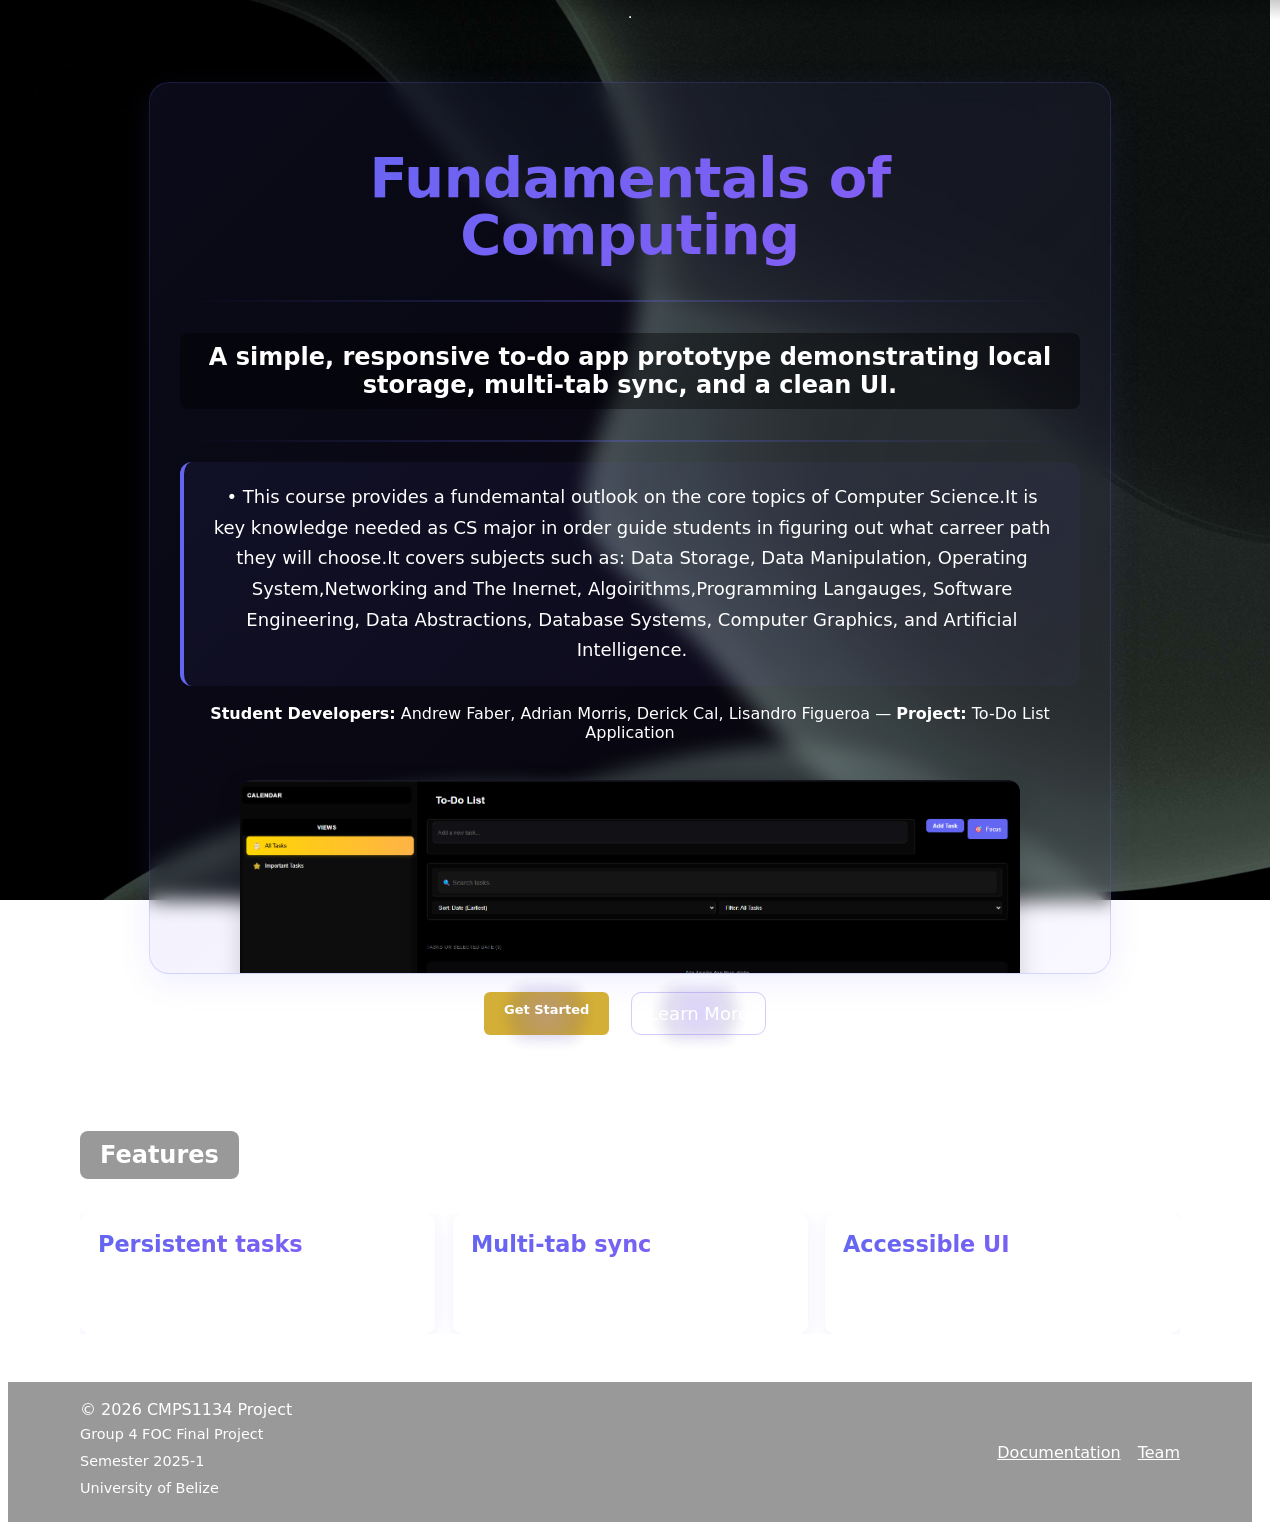
<file: index.html>
<!DOCTYPE html>
<html lang="en">
<head>
  <meta charset="UTF-8">
  <meta name="viewport" content="width=device-width, initial-scale=1.0">
  <title>CMPS1134 Final Project</title>
  <link rel="icon" href="image/download.jpeg" type="image/jpeg">
  <link rel="stylesheet" href="css/style.css">
  <meta name="description" content="To-Do List application project — clean, responsive site layout">
</head>
<body class="page-with-footer">
  <div class="nav-trigger"></div>
  <nav>
    <a href="index.html">Home</a>
    <a href="html/team.html">Team</a>
    <a href="html/videos.html">Videos</a>
    <a href="html/docs.html">Documentation</a>
    <a href="html/todo.html">Todo List</a>
  </nav>
  <hr>

  <main>
    <section class="hero section-fade-in">
      <div class="hero-inner">
        <h1 class="hero-title">Fundamentals of Computing</h1><hr>
        <h2>A simple, responsive to-do app prototype demonstrating local storage, multi-tab sync, and a clean UI.</h2><hr>
        <p class="lead">
• This course provides a fundemantal outlook on the core topics of Computer Science.It is key knowledge needed as CS major in order guide students in figuring out what carreer path they will choose.It covers subjects such as: Data Storage, Data Manipulation, Operating System,Networking and The Inernet, Algoirithms,Programming Langauges, Software Engineering, Data Abstractions, Database Systems, Computer Graphics, and Artificial Intelligence.
</p>
      
        <p style="margin-top:18px;"><strong>Student Developers:</strong> Andrew Faber, Adrian Morris, Derick Cal, Lisandro
Figueroa  — <strong>Project:</strong> To-Do List Application</p>
        <img src="image/todolist.png" alt="App screenshot" class="rounded-xl drop-shadow-md section-slide-up" style="max-width:780px; width:90%; margin-top:22px;"/>
      </div>

      <div class="hero-ctas section-slide-up-delayed">
          <a href="html/todo.html" class="btn btn-primary btn-lg">Get Started</a>
          <a href="html/docs.html" class="btn btn-ghost btn-lg">Learn More</a>
        </div>
    </section>

    <section class="features section-fade-in-delayed">
      <div class="container-wide">
        <h2>Features</h2>
        <div class="feature-grid">
          <div class="feature feature-scale-in">
            <h3>Persistent tasks</h3>
            <p>Tasks save locally so they stay after refresh.</p>
          </div>
          <div class="feature feature-scale-in-delayed">
            <h3>Multi-tab sync</h3>
            <p>Changes propagate across open tabs instantly.</p>
          </div>
          <div class="feature feature-scale-in-delayed-2">
            <h3>Accessible UI</h3>
            <p>Keyboard-friendly controls and clear contrast.</p>
          </div>
        </div>
      </div>
    </section>
  </main>

  <footer class="site-footer">
    <div class="container-wide footer-inner">
      <div>
        <div>© <span id="year"></span> CMPS1134 Project</div>
        <div class="footer-info">
          <p>Group 4 FOC Final Project</p>
          <p>Semester 2025-1</p>
          <p>University of Belize</p>
        </div>
      </div>
      <div class="footer-links">
        <a href="html/docs.html">Documentation</a>
        <a href="html/team.html">Team</a>
      </div>
    </div>
  </footer>

  <script src="js/script.js"></script>
</body>
</html>
</file>
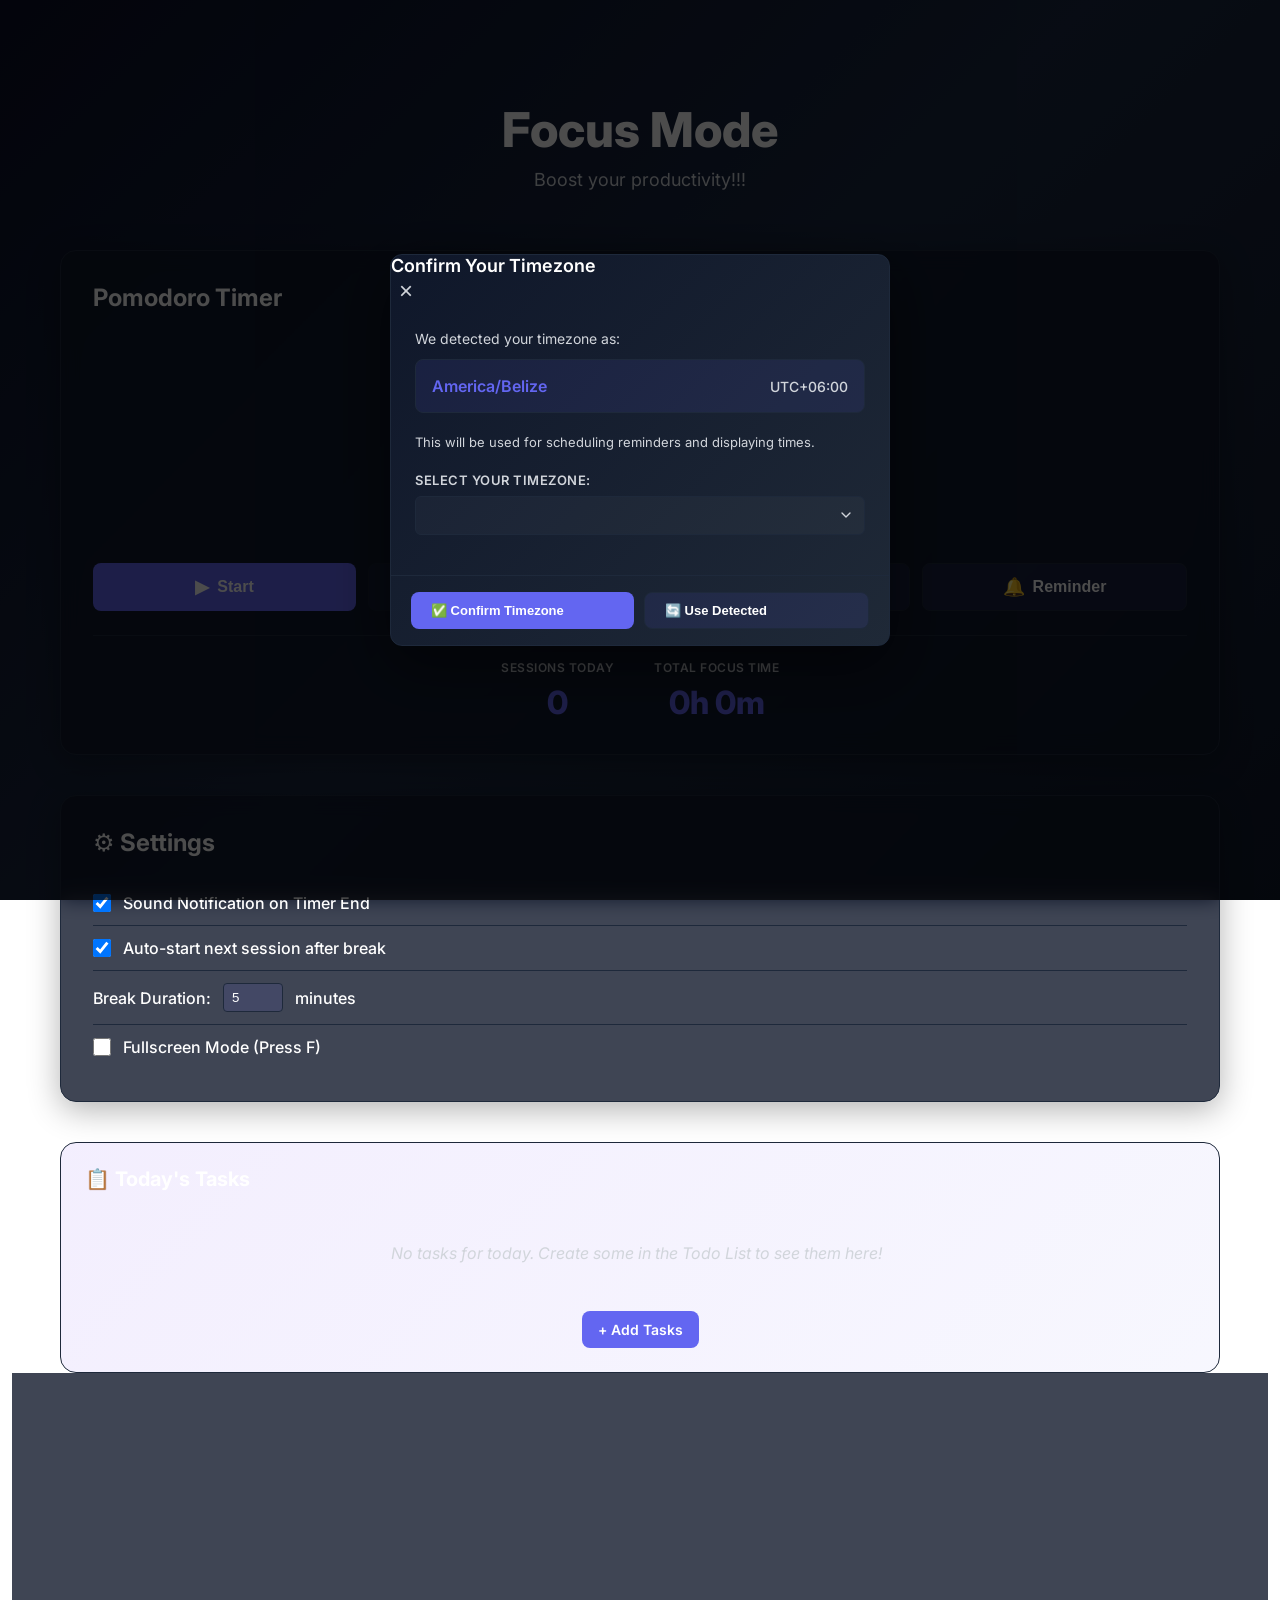
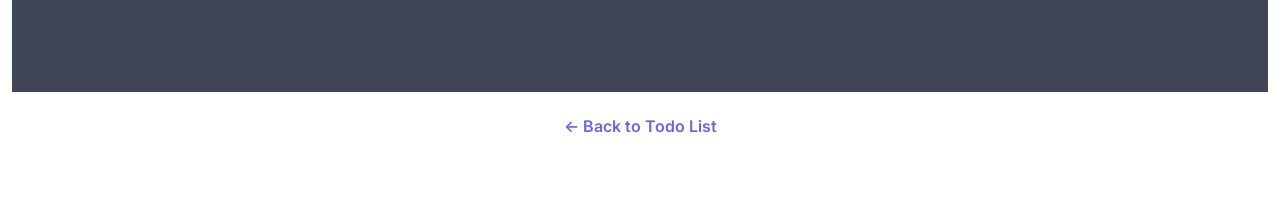
<file: html/focus.html>
<!DOCTYPE html>
<html lang="en">
<head>
    <meta charset="UTF-8">
    <meta name="viewport" content="width=device-width, initial-scale=1.0">
    <title>Focus - Todo App</title>
    <link rel="icon" href="../image/download.jpeg" type="image/jpeg">
    <link rel="stylesheet" href="../css/focus.css">
</head>
<body class="focus-app">
    <div class="nav-trigger"></div>
    <nav>
        <a href="../index.html">Home</a>
        <a href="team.html">Team</a>
        <a href="videos.html">Videos</a>
        <a href="docs.html">Documentation</a>
        <a href="todo.html">Todo List</a>
        <a href="focus.html" class="active">Focus</a>
    </nav>

    <div class="focus-container">
        <!-- Header -->
        <header class="focus-header">
            <h1>Focus Mode</h1>
            <p class="subtitle">Boost your productivity!!!</p>
        </header>

        <!-- Timer Section -->
        <section class="timer-section">
            <div class="timer-card">
                <h2>Pomodoro Timer</h2>
                <div class="timer-display">
                    <span id="timer-minutes">25</span>
                    <span class="timer-separator">:</span>
                    <span id="timer-seconds">00</span>
                </div>
                
                <!-- Timer Presets -->
                <div class="timer-presets">
                    <button class="preset-btn" data-minutes="5">5 min</button>
                    <button class="preset-btn" data-minutes="15">15 min</button>
                    <button class="preset-btn active" data-minutes="25">25 min</button>
                    <button class="preset-btn" data-minutes="45">45 min</button>
                </div>

                <!-- Timer Controls -->
                <div class="timer-controls">
                    <button id="start-timer" class="btn btn-primary">
                        <span class="btn-icon">▶</span> Start
                    </button>
                    <button id="pause-timer" class="btn btn-secondary" disabled>
                        <span class="btn-icon">⏸</span> Pause
                    </button>
                    <button id="reset-timer" class="btn btn-secondary">
                        <span class="btn-icon">↻</span> Reset
                    </button>
                    <button id="set-reminder-btn" class="btn btn-secondary" title="Set a reminder for this session">
                        <span class="btn-icon">🔔</span> Reminder
                    </button>
                </div>

                <!-- Session Progress -->
                <div class="session-info">
                    <div class="session-stat">
                        <span class="stat-label">Sessions Today</span>
                        <span class="stat-value" id="sessions-count">0</span>
                    </div>
                    <div class="session-stat">
                        <span class="stat-label">Total Focus Time</span>
                        <span class="stat-value" id="total-time">0h 0m</span>
                    </div>
                </div>
            </div>
        </section>

        <!-- Settings Section -->
        <section class="settings-section">
            <div class="settings-card">
                <h2>⚙️ Settings</h2>
                
                <div class="setting-item">
                    <label class="setting-label">
                        <input type="checkbox" id="sound-notification" checked>
                        <span>Sound Notification on Timer End</span>
                    </label>
                </div>

                <div class="setting-item">
                    <label class="setting-label">
                        <input type="checkbox" id="auto-next-session" checked>
                        <span>Auto-start next session after break</span>
                    </label>
                </div>

                <div class="setting-item">
                    <label class="setting-label">
                        Break Duration:
                        <input type="number" id="break-duration" min="1" max="30" value="5"> minutes
                    </label>
                </div>

                <div class="setting-item">
                    <label class="setting-label">
                        <input type="checkbox" id="fullscreen-mode">
                        <span>Fullscreen Mode (Press F)</span>
                    </label>
                </div>
            </div>
        </section>

        <!-- Tasks Section -->
        <section class="tasks-section">
            <div class="tasks-card">
                <h2>📋 Today's Tasks</h2>
                <div id="focus-tasks-list" class="focus-tasks-list">
                    <p class="no-tasks-message">No tasks for today. Create some in the Todo List to see them here!</p>
                </div>
                <div class="tasks-action-footer">
                    <a href="todo.html" class="btn btn-primary">+ Add Tasks</a>
                </div>
            </div>
        </section>

        <!-- Statistics -->
        <section class="stats-section">
            <div class="stats-card">
                <h2>📊 Your Stats</h2>
                <div class="stats-grid">
                    <div class="stat-box">
                        <div class="stat-number" id="total-sessions">0</div>
                        <div class="stat-text">Total Sessions</div>
                    </div>
                    <div class="stat-box">
                        <div class="stat-number" id="this-week">0</div>
                        <div class="stat-text">This Week</div>
                    </div>
                    <div class="stat-box">
                        <div class="stat-number" id="longest-streak">0</div>
                        <div class="stat-text">Longest Streak</div>
                    </div>
                    <div class="stat-box">
                        <div class="stat-number" id="avg-focus">0</div>
                        <div class="stat-text">Avg Focus (min)</div>
                    </div>
                </div>
            </div>
        </section>

        <!-- Back to Todo Button -->
        <footer class="focus-footer">
            <a href="todo.html" class="back-link">← Back to Todo List</a>
        </footer>
    </div>

    <!-- Timezone Modal -->
    <div id="timezone-modal" class="timezone-modal">
        <div class="timezone-modal-content">
            <div class="timezone-modal-header">
                <h2>Confirm Your Timezone</h2>
                <button class="timezone-modal-close" id="close-timezone-modal">&times;</button>
            </div>
            <div class="timezone-modal-body">
                <p class="timezone-info">We detected your timezone as:</p>
                <div class="timezone-display">
                    <span id="detected-timezone" class="timezone-name"></span>
                    <span id="detected-utc-offset" class="timezone-offset"></span>
                </div>
                <p class="timezone-description">This will be used for scheduling reminders and displaying times.</p>
                <div class="timezone-options">
                    <div class="timezone-form-group">
                        <label for="timezone-select">Select your timezone:</label>
                        <select id="timezone-select" class="timezone-input">
                            <!-- Options will be populated by JavaScript -->
                        </select>
                    </div>
                </div>
            </div>
            <div class="timezone-modal-footer">
                <button id="confirm-timezone-btn" class="btn btn-primary">✅ Confirm Timezone</button>
                <button id="use-detected-timezone-btn" class="btn btn-secondary">🔄 Use Detected</button>
            </div>
        </div>
    </div>

    <!-- Reminder Modal -->
    <div id="reminder-modal" class="reminder-modal">
        <div class="reminder-modal-content">
            <div class="reminder-modal-header">
                <h2>⏰ Set Session Reminder</h2>
                <button class="reminder-modal-close" id="close-reminder-modal">&times;</button>
            </div>
            <div class="reminder-modal-body">
                <form id="reminder-form">
                    <div class="reminder-form-group">
                        <label for="reminder-date">📅 Date:</label>
                        <input type="date" id="reminder-date" class="reminder-input" required>
                    </div>
                    <div class="reminder-form-group">
                        <label for="reminder-time">🕒 Time:</label>
                        <input type="time" id="reminder-time" class="reminder-input" required>
                    </div>
                    <div class="reminder-form-group">
                        <label for="reminder-notification">🔔 Notification Type:</label>
                        <select id="reminder-notification" class="reminder-input" required>
                            <option value="browser">Browser Notification</option>
                            <option value="sound">Sound Alert</option>
                            <option value="both">Both</option>
                        </select>
                    </div>
                    <div class="reminder-form-group">
                        <label for="reminder-message">💬 Message (Optional):</label>
                        <textarea id="reminder-message" class="reminder-input reminder-textarea" placeholder="e.g., Time to focus on your work!"></textarea>
                    </div>
                </form>
            </div>
            <div class="reminder-modal-footer">
                <button id="save-reminder-btn" class="btn btn-primary">✅ Set Reminder</button>
                <button id="cancel-reminder-btn" class="btn btn-secondary">❌ Cancel</button>
            </div>
        </div>
    </div>

    <script src="../js/focus.js"></script>
</body>
</html>
</file>
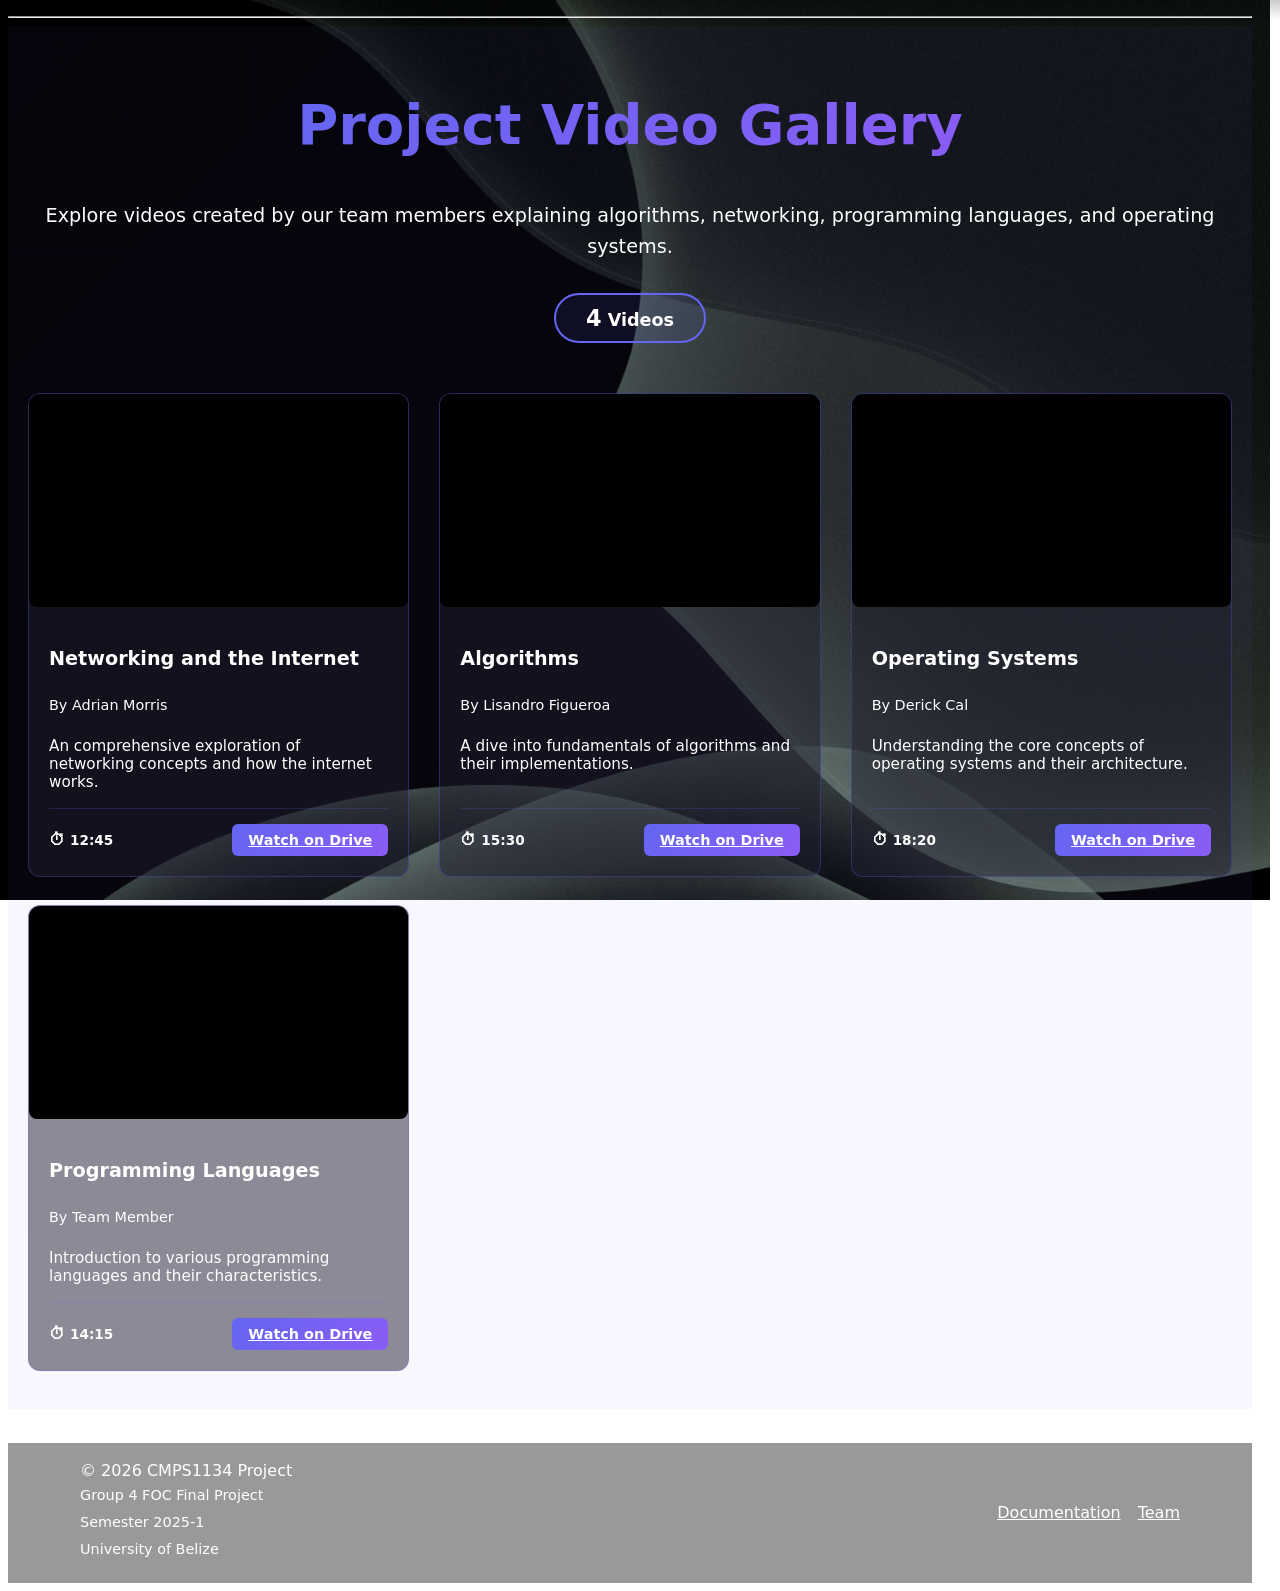
<file: html/videos.html>
﻿<!DOCTYPE html>
<html lang="en">
<head>
  <meta charset="UTF-8">
  <meta name="viewport" content="width=device-width, initial-scale=1.0">
  <title>Video Gallery - CMPS1134</title>
  <link rel="icon" href="../image/download.jpeg" type="image/jpeg">
  <link rel="stylesheet" href="../css/style.css">
  <link rel="stylesheet" href="../css/videos.css">
</head>
<body>
  <div class="nav-trigger"></div>
  <nav>
    <a href="../index.html">Home</a>
    <a href="team.html">Team</a>
    <a href="videos.html">Videos</a>
    <a href="docs.html">Documentation</a>
    <a href="todo.html">Todo List</a>
  </nav>
  <hr>

  <div class="videos-page-container">
    <section class="videos-header">
      <h1>Project Video Gallery</h1>
      <p>Explore videos created by our team members explaining algorithms, networking, programming languages, and operating systems.</p>
      <div class="video-count">
        <span id="video-count">0</span> Videos
      </div>
    </section>

    <div id="video-container" class="video-gallery">
      <!-- Videos will be dynamically loaded here -->
      <div class="loading-spinner">
        <div class="spinner"></div>
        <p>Loading videos...</p>
      </div>
    </div>
  </div>

  <footer class="site-footer">
    <div class="container-wide footer-inner">
      <div>
        <div>© <span id="year"></span> CMPS1134 Project</div>
        <div class="footer-info">
          <p>Group 4 FOC Final Project</p>
          <p>Semester 2025-1</p>
          <p>University of Belize</p>
        </div>
      </div>
      <div class="footer-links">
        <a href="docs.html">Documentation</a>
        <a href="team.html">Team</a>
      </div>
    </div>
  </footer>

  <script src="../js/videos.js"></script>
  <script src="../js/script.js"></script>
</body>
</html>
</file>
<file: css/style.css>
/* Completely hide Flatpickr month dropdown for calendar header */
.flatpickr-current-month .flatpickr-monthDropdown-months {
  display: none !important;
}
/* Hide Flatpickr month/year dropdown arrow for cleaner calendar header */
.flatpickr-current-month .flatpickr-monthDropdown-months:after,
.flatpickr-current-month .flatpickr-monthDropdown-months:before,
.flatpickr-current-month .flatpickr-monthDropdown-months svg,
.flatpickr-current-month .flatpickr-monthDropdown-months .arrowUp,
.flatpickr-current-month .flatpickr-monthDropdown-months .arrowDown {
  display: none !important;
}
@import url('https://fonts.googleapis.com/css2?family=Inter:wght@400;500;600&display=swap');

:root {
  --bg-dark: rgba(0,0,0,0.78);
  --bg-darker: rgba(10,10,10,0.62);
  --text-primary: #ffffff;
  --text-secondary: #666666;
  --accent-blue: #0037ff;
  --border-color: #222222;
  --hover-bg: rgba(255, 255, 255, 0.05);
  --accent-gold: linear-gradient(90deg, #ffd700, #ffb347);
}

/* Page background: use the project image if present. Relative path adjusted for CSS folder location */
body {
  background-image: url('../image/websitebg.jpg');
  background-size: cover;
  background-position: center center;
  background-repeat: no-repeat;
  background-attachment: fixed;
}

/* Utility: pages that include a footer should stretch so the footer sits at the bottom */
.page-with-footer {
  display: flex;
  flex-direction: column;
  min-height: 100vh;
}
.page-with-footer main {
  flex: 1 0 auto;
}
.page-with-footer .site-footer {
  margin-top: auto;
}

body {
    font-family: 'Inter', system-ui, -apple-system, BlinkMacSystemFont, 'Segoe UI', Roboto, sans-serif;
}

/* Scoped Flatpickr day rules (moved out of nested body block) */
.todo-app-scope .flatpickr-day {
  box-sizing: border-box !important;
  width: 100% !important;
  min-height: 44px !important;
  padding: 0 !important;
  font-size: 14px !important;
  color: #fff !important;
  background: transparent !important;
  border: none !important;
  border-radius: 8px !important;
  display: inline-flex !important;
  align-items: center !important;
  justify-content: center !important;
  transition: transform 0.12s ease, background-color 0.12s ease, box-shadow 0.12s ease;
}

.todo-app-scope .flatpickr-day:hover:not(.selected):not(.disabled) {
  background: rgba(255,255,255,0.02) !important;
  transform: translateY(-2px) !important;
}

.todo-app-scope .flatpickr-day.selected {
  background: linear-gradient(90deg,#4F46E5,#6366F1) !important;
  color: #fff !important;
  font-weight: 700 !important;
  box-shadow: 0 8px 24px rgba(79,70,229,0.18) !important;
}

/* Small mobile-friendly reset + wrapper for todo page */
/* Keeps todo-specific layout consistent on narrow screens */
.todo-app-scope .todo-container,
.todo-container {
  max-width: 920px;
  margin: 0 auto;
  padding: 18px;
}

/* lightweight reset for common elements inside todo scope */
.todo-app-scope body, .todo-app-scope h1, .todo-app-scope h2, .todo-app-scope h3, .todo-app-scope p, .todo-app-scope ul, .todo-app-scope li {
  margin: 0;
  padding: 0;
}

@media (max-width: 600px) {
  .todo-app-scope .todo-container {
    padding: 10px;
  }

  .todo-app-scope .task-header h1 {
    font-size: 20px;
  }

  .todo-app-scope .task-controls {
    gap: 8px;
    flex-direction: column;
  }

  .todo-app-scope .add-task-btn,
  .todo-app-scope .focus-link-btn {
    width: 100%;
    padding: 10px 14px;
    height: 40px;
    font-size: 14px;
  }

  .todo-app-scope .task-list {
    max-height: none;
    gap: 10px;
  }
}

.todo-app-scope .flatpickr-day.today {
  border: 1px solid rgba(255,190,60,0.16) !important;
  background: rgba(255,183,25,0.03) !important;
}

.todo-app-scope .flatpickr-day.today:hover {
  background: rgba(255,183,25,0.06) !important;
}

.todo-app-scope .flatpickr-day.prevMonthDay,
.todo-app-scope .flatpickr-day.nextMonthDay {
  color: #7a7a7a !important;
  opacity: 0.55 !important;
}

.todo-app-scope .flatpickr-day.disabled {
  color: var(--text-secondary) !important;
  opacity: 0.32 !important;
  cursor: not-allowed !important;
}

nav a {
  color: white;
  text-decoration: none;
  font-weight: 600;
  padding: 10px 20px;
  position: relative;
  transition: all 0.3s ease;
  border-radius: 8px;
  background: rgba(255, 255, 255, 0.05);
}

nav a:hover {
  background: rgba(255, 255, 255, 0.1);
  transform: translateY(-2px);
}

nav a.active {
  background: linear-gradient(45deg, #ffd700, #ffb347);
  color: #000;
}

/* Adjust main content to account for fixed nav */
.todo-app-scope .app {
  margin-top: 70px;
}

nav a:hover {
  transform: translateY(-2px);
}

h1, h2 {
  margin: 16px 0;
  color: white;
  padding: 10px 20px;
  background: rgba(0, 0, 0, 0.4);
  border-radius: 8px;
  display: inline-block;
}

.container {
    background-color: rgba(13, 13, 17, 0.95);
    padding: 24px 28px;
    border-radius: 12px;
    border: 1px solid rgba(255, 255, 255, 0.1);
    backdrop-filter: blur(10px);
    width: 90%;
    max-width: 800px;
    margin: 28px auto;
    text-align: center;
    box-shadow: 0 8px 32px rgba(0, 0, 0, 0.3);
}

.hero-inner {
  background: linear-gradient(135deg, rgba(99, 102, 241, 0.1) 0%, rgba(139, 92, 246, 0.05) 100%);
  padding: 40px 30px;
  border-radius: 20px;
  margin: 20px auto;
  max-width: 900px;
  border: 1px solid rgba(99, 102, 241, 0.2);
  backdrop-filter: blur(10px);
  box-shadow: 0 8px 32px rgba(99, 102, 241, 0.1);
}

.hero-title {
  font-size: 3rem;
  font-weight: 800;
  background: linear-gradient(135deg, #6366f1 0%, #8b5cf6 100%);
  -webkit-background-clip: text;
  -webkit-text-fill-color: transparent;
  background-clip: text;
  margin-bottom: 15px;
  letter-spacing: -0.5px;
}

.hero hr {
  border: none;
  height: 2px;
  background: linear-gradient(90deg, transparent, rgba(99, 102, 241, 0.3), transparent);
  margin: 15px 0;
}

.lead {
  background: linear-gradient(135deg, rgba(99, 102, 241, 0.08) 0%, rgba(139, 92, 246, 0.04) 100%);
  padding: 20px 25px;
  border-radius: 12px;
  margin: 20px auto;
  display: block;
  border-left: 4px solid #6366f1;
  line-height: 1.7;
  color: rgba(255, 255, 255, 0.9);
  font-size: 1.05rem;
  max-width: 850px;
  transition: all 0.3s ease;
}

.lead:hover {
  border-left-color: #8b5cf6;
  background: linear-gradient(135deg, rgba(99, 102, 241, 0.12) 0%, rgba(139, 92, 246, 0.06) 100%);
}

.feature {
  background: linear-gradient(135deg, rgba(99, 102, 241, 0.08) 0%, rgba(139, 92, 246, 0.04) 100%);
  padding: 28px;
  border-radius: 16px;
  border: 1px solid rgba(99, 102, 241, 0.2);
  backdrop-filter: blur(10px);
  transition: all 0.3s cubic-bezier(0.4, 0, 0.2, 1);
  box-shadow: 0 4px 15px rgba(99, 102, 241, 0.1);
  position: relative;
  overflow: hidden;
}

.feature::before {
  content: '';
  position: absolute;
  top: 0;
  left: -100%;
  width: 100%;
  height: 100%;
  background: linear-gradient(90deg, transparent, rgba(255, 255, 255, 0.1), transparent);
  transition: left 0.5s ease;
}

.feature:hover {
  transform: translateY(-8px);
  border-color: rgba(99, 102, 241, 0.4);
  box-shadow: 0 12px 30px rgba(99, 102, 241, 0.2);
  background: linear-gradient(135deg, rgba(99, 102, 241, 0.15) 0%, rgba(139, 92, 246, 0.1) 100%);
}

.feature:hover::before {
  left: 100%;
}

.feature h3 {
  font-size: 1.4rem;
  font-weight: 700;
  color: #fff;
  margin-bottom: 12px;
  background: linear-gradient(135deg, #6366f1 0%, #8b5cf6 100%);
  -webkit-background-clip: text;
  -webkit-text-fill-color: transparent;
  background-clip: text;
}

.feature p {
  font-size: 1rem;
  color: rgba(255, 255, 255, 0.85);
  line-height: 1.6;
  margin: 0;
}

footer {
  background-color: rgba(0, 0, 0, 0.4);
  padding: 15px 0;
  margin-top: 30px;
}

/* Documentation Page Container */
.docs-page-container {
  max-width: 1200px;
  margin: 0 auto;
  padding: 40px 20px 60px 20px;
  flex: 1;
}

/* Documentation Header Section */
.docs-header-section {
  text-align: center;
  margin-bottom: 50px;
  animation: fadeInDown 0.8s ease-out;
}

.docs-title {
  font-size: 3.5rem;
  font-weight: 800;
  background: linear-gradient(135deg, #6366f1 0%, #8b5cf6 100%);
  -webkit-background-clip: text;
  -webkit-text-fill-color: transparent;
  background-clip: text;
  margin: 0 0 15px 0;
  padding: 0;
  letter-spacing: -0.5px;
  display: inline-block;
  box-shadow: none;
  background-color: transparent;
  border-radius: 0;
  line-height: 1.1;
}

.docs-subtitle {
  font-size: 1.3rem;
  color: rgba(255, 255, 255, 0.8);
  margin: 0;
  padding: 0;
  line-height: 1.6;
  max-width: 600px;
  margin: 15px auto 0;
  background: none;
  border-radius: 0;
}

/* Documentation Page Button Styles */
.docs-links {
  display: flex;
  flex-direction: column;
  gap: 12px;
  max-width: 500px;
  margin: 40px auto;
  animation: slideUp 0.8s ease-out 0.2s both;
}

.coming-soon-button {
  background: linear-gradient(135deg, #6366f1 0%, #8b5cf6 100%);
  color: #fff;
  padding: 12px 24px;
  border: none;
  border-radius: 8px;
  font-size: 1.05rem;
  font-weight: 600;
  cursor: not-allowed;
  transition: all 0.3s ease;
  opacity: 0.6;
  display: flex;
  align-items: center;
  justify-content: center;
  gap: 12px;
  text-align: center;
  box-shadow: 0 4px 12px rgba(99, 102, 241, 0.2);
}

.coming-soon-button:disabled {
  opacity: 0.6;
}

.github-link-button {
  background: linear-gradient(135deg, #6366f1 0%, #8b5cf6 100%);
  color: #fff;
  padding: 12px 24px;
  border: none;
  border-radius: 8px;
  font-size: 1.05rem;
  font-weight: 600;
  cursor: pointer;
  transition: all 0.3s ease;
  display: flex;
  align-items: center;
  justify-content: center;
  gap: 12px;
  text-align: center;
  text-decoration: none;
  box-shadow: 0 4px 12px rgba(99, 102, 241, 0.2);
}

.github-link-button:hover {
  transform: translateY(-2px);
  box-shadow: 0 8px 20px rgba(99, 102, 241, 0.4);
  background: linear-gradient(135deg, #5558e3 0%, #7b4be3 100%);
}

.github-link-button:active {
  transform: translateY(0);
}

.doc-link-button {
  background: linear-gradient(135deg, #6366f1 0%, #8b5cf6 100%);
  color: #fff;
  padding: 12px 24px;
  border: none;
  border-radius: 8px;
  font-size: 1.05rem;
  font-weight: 600;
  cursor: pointer;
  transition: all 0.3s ease;
  display: flex;
  align-items: center;
  justify-content: center;
  gap: 12px;
  text-align: center;
  text-decoration: none;
  box-shadow: 0 4px 12px rgba(99, 102, 241, 0.2);
}

.doc-link-button:hover {
  transform: translateY(-2px);
  box-shadow: 0 8px 20px rgba(99, 102, 241, 0.4);
  background: linear-gradient(135deg, #5558e3 0%, #7b4be3 100%);
}

.doc-link-button:active {
  transform: translateY(0);
}

/* Documentation Snippets Section */
.docs-snippets {
  max-width: 1200px;
  margin: 80px auto 60px;
  padding: 60px 20px;
  border-top: 2px solid rgba(99, 102, 241, 0.2);
  animation: fadeIn 0.8s ease-out 0.4s both;
}

.docs-snippets h2 {
  text-align: center;
  font-size: 2.5rem;
  font-weight: 800;
  margin-bottom: 50px;
  background: linear-gradient(135deg, #6366f1 0%, #8b5cf6 100%);
  -webkit-background-clip: text;
  -webkit-text-fill-color: transparent;
  background-clip: text;
  letter-spacing: -0.5px;
  display: block;
  padding: 0;
  margin-top: 0;
}

.snippets-gallery {
  display: grid;
  grid-template-columns: repeat(auto-fit, minmax(280px, 1fr));
  gap: 24px;
}

.snippet-card {
  background: linear-gradient(135deg, rgba(99, 102, 241, 0.08) 0%, rgba(139, 92, 246, 0.04) 100%);
  border: 1px solid rgba(99, 102, 241, 0.2);
  border-radius: 16px;
  overflow: hidden;
  transition: all 0.3s cubic-bezier(0.4, 0, 0.2, 1);
  backdrop-filter: blur(10px);
  cursor: pointer;
  display: flex;
  flex-direction: column;
  height: 100%;
  box-shadow: 0 4px 15px rgba(99, 102, 241, 0.08);
}

.snippet-card:hover {
  transform: translateY(-12px);
  border-color: rgba(99, 102, 241, 0.4);
  box-shadow: 0 16px 40px rgba(99, 102, 241, 0.25);
  background: linear-gradient(135deg, rgba(99, 102, 241, 0.15) 0%, rgba(139, 92, 246, 0.1) 100%);
}

.snippet-card img {
  width: 100%;
  height: 240px;
  object-fit: cover;
  display: block;
  transition: transform 0.4s cubic-bezier(0.4, 0, 0.2, 1);
  background: linear-gradient(45deg, rgba(99, 102, 241, 0.1), rgba(139, 92, 246, 0.1));
}

.snippet-card:hover img {
  transform: scale(1.08);
}

.snippet-card h3 {
  font-size: 1.3rem;
  font-weight: 700;
  color: #fff;
  margin: 20px 20px 8px 20px;
  padding: 0;
  background: linear-gradient(135deg, #6366f1 0%, #8b5cf6 100%);
  -webkit-background-clip: text;
  -webkit-text-fill-color: transparent;
  background-clip: text;
}

.snippet-card p {
  font-size: 0.95rem;
  color: rgba(255, 255, 255, 0.75);
  margin: 0 20px 20px 20px;
  padding: 0;
  line-height: 1.5;
  flex-grow: 1;
}

/* Responsive Design for Documentation Page */
@media (max-width: 1024px) {
  .docs-page-container {
    padding: 30px 15px 50px 15px;
  }

  .docs-title {
    font-size: 3rem;
  }

  .docs-subtitle {
    font-size: 1.2rem;
  }

  .docs-snippets {
    margin: 60px auto 50px;
    padding: 50px 15px;
  }

  .docs-snippets h2 {
    font-size: 2.2rem;
    margin-bottom: 35px;
  }

  .snippets-gallery {
    grid-template-columns: repeat(auto-fit, minmax(300px, 1fr));
    gap: 24px;
  }

  .snippet-card img {
    height: 220px;
  }
}

@media (max-width: 768px) {
  .docs-page-container {
    padding: 25px 12px 40px 12px;
  }

  .docs-header-section {
    margin-bottom: 35px;
  }

  .docs-title {
    font-size: 2.2rem;
    margin-bottom: 12px;
  }

  .docs-subtitle {
    font-size: 1rem;
    margin-top: 10px;
  }

  .docs-links {
    max-width: 100%;
    margin: 30px auto;
    gap: 10px;
  }

  .doc-link-button,
  .github-link-button {
    font-size: 1rem;
    padding: 12px 20px;
  }

  .docs-snippets {
    margin: 50px auto 40px;
    padding: 40px 12px;
    border-top: 1px solid rgba(99, 102, 241, 0.15);
  }

  .docs-snippets h2 {
    font-size: 1.8rem;
    margin-bottom: 30px;
  }

  .snippets-gallery {
    grid-template-columns: repeat(auto-fit, minmax(200px, 1fr));
    gap: 16px;
  }

  .snippet-card {
    border-radius: 12px;
  }

  .snippet-card img {
    height: 180px;
  }

  .snippet-card h3 {
    font-size: 1.1rem;
    margin: 14px 14px 6px 14px;
  }

  .snippet-card p {
    font-size: 0.9rem;
    margin: 0 14px 14px 14px;
    line-height: 1.4;
  }

  .snippet-modal-image {
    max-height: 60vh;
  }

  .snippet-modal-info h2 {
    font-size: 1.4rem;
  }

  .snippet-modal-info p {
    font-size: 0.95rem;
  }
}

@media (max-width: 480px) {
  .docs-page-container {
    padding: 20px 10px 30px 10px;
  }

  .docs-header-section {
    margin-bottom: 25px;
  }

  .docs-title {
    font-size: 1.8rem;
    margin-bottom: 10px;
  }

  .docs-subtitle {
    font-size: 0.95rem;
    line-height: 1.5;
  }

  .docs-links {
    margin: 20px auto;
    gap: 10px;
  }

  .doc-link-button,
  .github-link-button {
    font-size: 0.95rem;
    padding: 10px 16px;
    border-radius: 6px;
  }

  .docs-snippets {
    margin: 35px auto 30px;
    padding: 25px 10px;
  }

  .docs-snippets h2 {
    font-size: 1.5rem;
    margin-bottom: 20px;
  }

  .snippets-gallery {
    grid-template-columns: 1fr;
    gap: 12px;
  }

  .snippet-card {
    border-radius: 10px;
  }

  .snippet-card img {
    height: 150px;
  }

  .snippet-card h3 {
    font-size: 1rem;
    margin: 12px 12px 4px 12px;
  }

  .snippet-card p {
    font-size: 0.85rem;
    margin: 0 12px 12px 12px;
  }

  .snippet-modal-close {
    width: 36px;
    height: 36px;
    font-size: 20px;
  }

  .snippet-modal-image {
    max-height: 55vh;
    border-radius: 8px;
  }

  .snippet-modal-info {
    max-width: 90%;
    gap: 10px;
  }

  .snippet-modal-info h2 {
    font-size: 1.2rem;
    margin-bottom: 8px;
  }

  .snippet-modal-info p {
    font-size: 0.9rem;
  }
}

/* Snippet Modal Styles */
.snippet-modal {
  display: none;
  position: fixed;
  top: 0;
  left: 0;
  right: 0;
  bottom: 0;
  background: rgba(0, 0, 0, 0.95);
  z-index: 2000;
  align-items: center;
  justify-content: center;
  padding: 20px;
  opacity: 0;
  transition: opacity 0.3s ease;
  cursor: pointer;
}

.snippet-modal.open {
  display: flex;
  opacity: 1;
}

.snippet-modal-content {
  position: relative;
  max-width: 90%;
  max-height: 90vh;
  display: flex;
  flex-direction: column;
  align-items: center;
  gap: 20px;
  cursor: default;
  animation: zoomIn 0.3s ease;
}

@keyframes zoomIn {
  from {
    transform: scale(0.8);
    opacity: 0;
  }
  to {
    transform: scale(1);
    opacity: 1;
  }
}

.snippet-modal-image {
  max-width: 100%;
  max-height: 70vh;
  object-fit: contain;
  border-radius: 12px;
  box-shadow: 0 8px 32px rgba(0, 0, 0, 0.3);
}

.snippet-modal-close {
  position: absolute;
  top: 20px;
  right: 20px;
  width: 50px;
  height: 50px;
  background: rgba(255, 255, 255, 0.1);
  border: 2px solid rgba(255, 255, 255, 0.3);
  color: white;
  font-size: 32px;
  border-radius: 50%;
  cursor: pointer;
  transition: all 0.3s ease;
  display: flex;
  align-items: center;
  justify-content: center;
  z-index: 2001;
}

.snippet-modal-close:hover {
  background: rgba(255, 255, 255, 0.2);
  border-color: rgba(255, 255, 255, 0.5);
  transform: rotate(90deg);
}

.snippet-modal-info {
  text-align: center;
  color: white;
  max-width: 600px;
}

.snippet-modal-info h2 {
  font-size: 1.8rem;
  margin: 0 0 10px 0;
  background: none;
  padding: 0;
  color: white;
  display: block;
}

.snippet-modal-info p {
  font-size: 1.1rem;
  color: rgba(255, 255, 255, 0.8);
  margin: 0;
  line-height: 1.6;
}

.snippet-card {
  cursor: pointer;
}

.snippet-card:hover {
  cursor: pointer;
}

@media (max-width: 768px) {
  .snippet-modal-close {
    width: 40px;
    height: 40px;
    font-size: 24px;
  }

  .snippet-modal-image {
    max-height: 60vh;
  }

  .snippet-modal-info h2 {
    font-size: 1.4rem;
  }

  .snippet-modal-info p {
    font-size: 1rem;
  }
}

/* Layout: header / hero / features / footer similar to Wix style */
.site-header { background: transparent; padding: 18px 12px; }
.header-inner { max-width: 1100px; margin: 0 auto; display:flex; align-items:center; gap:18px; }
.logo { font-weight:800; font-size:20px; color:var(--text-primary); }
.main-nav { margin-left: auto; }
.main-nav a { margin: 0 12px; color:var(--text-primary); text-decoration:none; }
.header-cta { margin-left: 18px; }

.hero { padding: 56px 12px; text-align:center; }
.hero-inner { max-width: 900px; margin: 0 auto; }
.hero h1 { font-size: 56px; line-height:1.02; margin-bottom: 12px; color:var(--text-primary); font-weight:800; }
.hero .lead { font-size:18px; color:var(--text-primary); margin-bottom:18px; }
.hero-ctas .btn { margin-right:10px; }

/* Fastodo-like hero CTA styles */
.hero-ctas { margin-top: 18px; display:flex; gap:12px; justify-content:center; flex-wrap:wrap; }
.btn-lg { padding: 14px 20px; font-size:18px; border-radius:12px; }
.rounded-xl { border-radius: 12px; }
.drop-shadow-md { box-shadow: 0 8px 24px rgba(0,0,0,0.16); }

.container-wide { max-width:1100px; margin: 0 auto; padding: 0 12px; }
.features { padding: 24px 0 48px 0; }
.feature-grid { display:grid; grid-template-columns: repeat(auto-fit, minmax(220px,1fr)); gap:18px; margin-top:18px; }
.feature { background: rgba(255,255,255,0.02); padding:18px; border:1px solid var(--ash); border-radius:10px; }
.feature h3 { margin:0 0 8px 0; color:var(--text-primary); }
.feature p { margin:0; color:var(--text-primary); }

.about { padding: 0 0 48px 0; }

.site-footer { border-top:1px solid var(--ash); padding:18px 0; margin-top:34px; }
.footer-inner { max-width:1100px; margin:0 auto; display:flex; justify-content:space-between; align-items:center; padding: 0 12px; color:var(--text-primary); }
.footer-links a { color:var(--text-primary); margin-left:12px; }

.footer-info {
  font-size: 0.9rem;
  line-height: 1.6;
  color: rgba(255, 255, 255, 0.8);
}

.footer-info p {
  margin: 4px 0;
  padding: 0;
}

/* Buttons */
.btn { display:inline-block; padding:10px 16px; border-radius:10px; text-decoration:none; position:relative; isolation:isolate; }
.btn-primary { background: var(--accent-1, #8b6ef5); color: #0f0f14; box-shadow: 0 0 0 0 rgba(139,110,245,0.45); border: 1px solid rgba(139,110,245,0.35); }
.btn-ghost { background:transparent; color:var(--text-0); border:1px solid rgba(139,110,245,0.35); }

/* Circular glow for primary .btn elements only (avoid applying to every <button>) */
.btn::before {
  content: '';
  position: absolute;
  inset: -6px;
  border-radius: 999px;
  background: radial-gradient(60px 60px at center, rgba(139,110,245,0.35), rgba(59,42,122,0.15) 60%, transparent 70%);
  filter: blur(6px);
  opacity: 0.9;
  z-index: -1;
  pointer-events: none;
}

/* Hover/focus intensify glow and adjust bg */
.btn:hover, .btn:focus, button:hover, button:focus {
  box-shadow: 0 0 0 2px rgba(139,110,245,0.25), 0 10px 24px rgba(59,42,122,0.35);
}
.btn-primary:hover, .btn-primary:focus { background: var(--accent-0, #6b4fd3); color: #fff; }

/* Base <button> element styling (global buttons) */
button {
  padding: 10px 16px;
  margin-left: 10px;
  border: 1px solid rgba(139,110,245,0.35);
  background-color: var(--accent-1, #8b6ef5);
  color: #0f0f14;
  border-radius: 10px;
  cursor: pointer;
  transition: background 0.2s ease, transform 120ms ease, box-shadow 0.2s ease;
}

button:hover { background-color: var(--accent-0, #6b4fd3); color:#fff; }
button:active { transform: translateY(1px); }

/* Responsive Hero Section */
@media (max-width: 1024px) {
  .hero-inner {
    padding: 35px 25px;
    max-width: 850px;
  }

  .hero-title {
    font-size: 2.5rem;
  }

  .lead {
    font-size: 1rem;
    padding: 18px 22px;
  }
}

@media (max-width: 768px) {
  .hero-inner {
    padding: 30px 20px;
    margin: 15px auto;
    border-radius: 16px;
  }

  .hero-title {
    font-size: 2rem;
    margin-bottom: 12px;
  }

  .lead {
    font-size: 0.95rem;
    padding: 16px 18px;
    margin: 15px auto;
    border-left-width: 3px;
  }

  .hero img {
    max-width: 100% !important;
    margin-top: 16px !important;
  }

  .hero-ctas {
    flex-wrap: wrap;
    gap: 10px;
    justify-content: center;
  }

  .btn-lg {
    padding: 12px 18px !important;
    font-size: 16px !important;
  }

  .feature-grid {
    grid-template-columns: 1fr;
  }
}

@media (max-width: 600px) {
  .hero h1 { font-size:28px; }
  .header-inner { flex-wrap:wrap; }
  .main-nav { order:3; width:100%; text-align:center; margin-top:12px; }
  .header-cta { order:2; margin-left:0; }

  .hero-inner {
    padding: 22px 16px;
    margin: 12px auto;
  }

  .hero-title {
    font-size: 1.8rem;
    margin-bottom: 10px;
  }

  h2 {
    font-size: 1.3rem;
  }

  .lead {
    font-size: 0.9rem;
    padding: 14px 16px;
    margin: 12px auto;
    line-height: 1.6;
  }

  .hero-ctas {
    margin-top: 15px;
  }

  .btn-lg {
    padding: 10px 16px !important;
    font-size: 14px !important;
    border-radius: 6px !important;
  }

  .feature {
    padding: 20px;
  }

  .feature h3 {
    font-size: 1.2rem;
  }

  .feature p {
    font-size: 0.95rem;
  }
}

@media (max-width: 480px) {
  .hero-inner {
    padding: 18px 12px;
    margin: 8px auto;
    border-radius: 12px;
  }

  .hero-title {
    font-size: 1.5rem;
    margin-bottom: 8px;
  }

  h2 {
    font-size: 1.1rem;
  }

  .lead {
    font-size: 0.85rem;
    padding: 12px 14px;
    margin: 10px auto;
  }

  .btn-lg {
    padding: 10px 14px !important;
    font-size: 13px !important;
  }

  .feature {
    padding: 16px;
  }

  .feature h3 {
    font-size: 1.1rem;
    margin-bottom: 8px;
  }

  .feature p {
    font-size: 0.9rem;
    line-height: 1.4;
  }
}

/* Section Transition Animations */
@keyframes fadeIn {
  from {
    opacity: 0;
  }
  to {
    opacity: 1;
  }
}

@keyframes slideUp {
  from {
    opacity: 0;
    transform: translateY(30px);
  }
  to {
    opacity: 1;
    transform: translateY(0);
  }
}

@keyframes slideDown {
  from {
    opacity: 0;
    transform: translateY(-30px);
  }
  to {
    opacity: 1;
    transform: translateY(0);
  }
}

@keyframes scaleIn {
  from {
    opacity: 0;
    transform: scale(0.95);
  }
  to {
    opacity: 1;
    transform: scale(1);
  }
}

@keyframes slideLeft {
  from {
    opacity: 0;
    transform: translateX(30px);
  }
  to {
    opacity: 1;
    transform: translateX(0);
  }
}

/* Fade In Animation */
.section-fade-in {
  animation: fadeIn 0.8s ease-out;
}

.section-fade-in-delayed {
  animation: fadeIn 0.8s ease-out 0.3s both;
}

/* Slide Up Animation */
.section-slide-up {
  animation: slideUp 0.8s ease-out 0.2s both;
}

.section-slide-up-delayed {
  animation: slideUp 0.8s ease-out 0.5s both;
}

/* Scale In Animation for Features */
.feature-scale-in {
  animation: scaleIn 0.6s ease-out 0.4s both;
}

.feature-scale-in-delayed {
  animation: scaleIn 0.6s ease-out 0.6s both;
}

.feature-scale-in-delayed-2 {
  animation: scaleIn 0.6s ease-out 0.8s both;
}

.input-section {
  display: flex;
  justify-content: center;
  margin-bottom: 18px;
}

input[type="text"], input[type="search"] {
  width: 70%;
  padding: 10px;
  border: 1px solid var(--ash);
  border-radius: 8px;
  font-size: 15px;
  background: rgba(255,255,255,0.03);
  color: var(--text-primary);
}

button {
  padding: 10px 14px;
  margin-left: 10px;
  border: none;
  background-color: #2575fc;
  color: var(--text-primary);
  border-radius: 8px;
  cursor: pointer;
  transition: background 0.2s ease, transform 120ms ease;
}

button:hover { background-color: #1e5bd8; }

ul { list-style-type: none; padding: 0; margin: 0; }



/* Calendar Column Styles */
.calendar-section {
  background: #0D0D0D;
  padding: 0;
  border-right: 1px solid rgba(255, 255, 255, 0.1);
  width: 100px;
  display: flex;
  flex-direction: column;
  height: 100%;
  overflow-y: auto;
  position: relative;
}

/* Calendar Toggle Button */
.calendar-toggle {
  background: #161616;
  border: none;
  padding: 12px;
  color: white;
  cursor: pointer;
  display: flex;
  justify-content: space-between;
  align-items: center;
  transition: all 0.3s ease;
  width: 100%;
  margin: 0;
  font-size: 13px;
  text-align: left;
  border-bottom: 1px solid rgba(255, 255, 255, 0.1);
}

.calendar-toggle:hover {
  background: rgba(40, 40, 45, 0.95);
  border-color: rgba(255, 255, 255, 0.2);
  transform: translateY(-1px);
}

.calendar-toggle .calendar-icon {
  font-size: 1.2em;
}

#calendar-container {
  background: #161616;
  padding: 12px;
  transition: all 0.3s ease;
  opacity: 1;
  transform: translateY(0);
  max-height: 320px;
  overflow: hidden;
  margin: 0;
  border-bottom: 1px solid rgba(255, 255, 255, 0.1);
}

#calendar-container.calendar-hidden {
  max-height: 0;
  padding: 0;
  margin: 0;
  opacity: 0;
  border: none;
}

#calendar-container.calendar-hidden {
  opacity: 0;
  transform: translateY(-10px);
  max-height: 0;
  padding: 0;
  margin: 0;
  border: none;
}

.calendar-section h3 {
  color: var(--text-0);
  font-size: 18px;
  margin-bottom: 16px;
  text-align: center;
}

#calendar-container {
  background: rgba(20, 20, 25, 0.6);
  padding: 16px;
  border-radius: 12px;
  border: 1px solid rgba(255, 255, 255, 0.08);
}

#task-date {
  display: none !important;
}

/* Flatpickr Calendar Custom Styling */
.flatpickr-calendar {
  /* Modern soft card */
  background: linear-gradient(180deg, rgba(18,18,20,0.98), rgba(10,10,12,0.98)) !important;
  border: none !important;
  border-radius: 14px !important;
  box-shadow: 0 14px 40px rgba(0,0,0,0.6), inset 0 1px 0 rgba(255,255,255,0.02) !important;
  padding: 18px 16px !important;
  margin: 0;
}

#current-month-display {
  color: #fff;
  font-size: 18px;
  font-weight: 700;
  margin-bottom: 8px;
  text-align: center;
  letter-spacing: 0.6px;
}

/* subtle divider below header */
.flatpickr-calendar .calendar-divider {
  height: 1px;
  background: rgba(255,255,255,0.04);
  margin: 8px 0 12px 0;
  border-radius: 2px;
}

/* Home button styles */
.home-btn-fixed {
  position: fixed !important;
  top: 20px !important;
  right: 20px !important;
  z-index: 1000 !important;
  background: linear-gradient(45deg, #ffd700, #ffb347) !important;
  color: #000 !important;
  border: none !important;
  padding: 12px 24px !important;
  border-radius: 8px !important;
  font-weight: 600 !important;
  text-decoration: none !important;
  transition: all 0.3s ease !important;
  box-shadow: 0 4px 15px rgba(255, 215, 0, 0.3) !important;
}

.home-btn-fixed:hover {
  transform: translateY(-2px) !important;
  box-shadow: 0 6px 20px rgba(255, 215, 0, 0.4) !important;
}

/* To-do widget styles */
.todo-toggle {
  position: fixed;
  right: 18px;
  bottom: 18px;
  background: #2575fc;
  color: white;
  border: none;
  padding: 10px 14px;
  border-radius: 999px;
  box-shadow: 0 6px 18px rgba(37,117,252,0.25);
  cursor: pointer;
  z-index: 3;
}

.todo-toggle .todo-badge {
  display: inline-block;
  min-width: 20px;
  height: 20px;
  line-height: 20px;
  padding: 0 6px;
  border-radius: 999px;
  background: #e74c3c;
  color: white;
  font-size: 12px;
  font-weight: 700;
  margin-left: 8px;
  vertical-align: middle;
}

/* small nav counter for completed today */
.nav-todo-count {
  display: inline-block;
  margin-left: 6px;
  font-size: 13px;
  color: #d0f0d6; /* pale green */
  font-weight: 700;
}

.todo-modal {
  position: fixed;
  left: 50%;
  top: 50%;
  width: 360px;
  max-width: calc(100% - 40px);
  transform: translate(-50%, -48%) scale(0.98);
  opacity: 0;
  pointer-events: none;
  transition: opacity 160ms ease, transform 160ms ease;
  z-index: 3;
}

.todo-modal.open { opacity: 1; transform: translate(-50%, -50%) scale(1); pointer-events: auto; }

/* Expanded modal when opened from ribbon/nav (larger, more app-like) */
.todo-modal.expanded {
  width: 720px;
  max-width: calc(100% - 40px);
}

.todo-card {
  background: rgba(255,255,255,0.96);
  border-radius: 12px;
  box-shadow: 0 10px 30px rgba(0,0,0,0.15);
  overflow: hidden;
}

.todo-header { display:flex; align-items:center; justify-content:space-between; padding:10px 12px; border-bottom:1px solid #eee; }
.todo-header h3 { margin:0; font-size:16px; }
.todo-close { background:none; border:none; cursor:pointer; font-size:16px; }
.todo-body { padding:12px; }
.todo-body .input-section { margin-bottom:10px; }
.todo-body input { width: 65%; }
.todo-body button { margin-left:8px; }
.todo-body ul { max-height: 260px; overflow:auto; }

/* Small responsive tweaks */
@media (min-width: 900px) {
  .container { width: 420px; }
  /* enable fixed attachment on larger screens for a nicer effect when an image is present */
  body { background-attachment: fixed; }
}

@media (max-width: 768px) {
  .todo-container {
    padding: 20px;
  }
  
  .todo-input {
    font-size: 14px;
    padding: 12px;
  }
}

/* Scoped light app styles for To-Do App page only */
@import url('https://fonts.googleapis.com/css2?family=Poppins:wght@400;600&display=swap');

.todo-app {
    font-family: 'Inter', -apple-system, BlinkMacSystemFont, sans-serif;
    margin: 0;
    min-height: 100vh;
    background: #000;
    color: #fff;
    display: flex;
    overflow: hidden;
}

.app-container {
    display: flex;
    width: 100%;
    height: calc(100vh - 53px); /* Adjust for nav height */
    background: var(--bg-dark);
}

/* Calendar Section */
.calendar-section {
    width: 400px;
    background: var(--bg-darker);
    border-right: 1px solid var(--border-color);
    padding: 12px;
    display: flex;
    flex-direction: column;
    gap: 12px;
}

.calendar-section h2 {
    font-size: 14px;
    font-weight: 500;
    letter-spacing: 0.5px;
    margin: 0;
    color: var(--text-secondary);
}

/* Selected Date Display */
#selected-date-display {
    font-size: 16px;
    font-weight: 500;
    color: var(--text-primary);
    margin: 16px 0;
    padding: 0 8px;
}

.calendar-section h2 {
    font-size: 14px;
    font-weight: 600;
    color: #fff;
    margin: 0;
    padding: 12px;
    background: #000;
    letter-spacing: 0.5px;
}

.calendar-subtitle {
    font-size: 18px;
    color: rgba(255, 255, 255, 0.9);
    margin: 20px 0;
    text-align: center;
    font-weight: 600;
    padding: 12px 0;
    border-bottom: 1px solid rgba(255, 255, 255, 0.08);
}

/* Flatpickr Calendar Customization */
.flatpickr-calendar {
    background: var(--bg-dark) !important;
    border: none !important;
    box-shadow: none !important;
    width: 100% !important;
    max-width: 280px !important;
    font-family: inherit !important;
    margin: 0 auto !important;
    padding: 0 !important;
}

.flatpickr-months {
    background: var(--bg-dark) !important;
    padding: 0 !important;
    margin-bottom: 10px !important;
}

.flatpickr-month {
    height: auto !important;
    color: var(--text-primary) !important;
}

/* Hide Flatpickr's default month/year header (we use custom #current-month-display instead) */
.flatpickr-current-month {
  display: none !important;
}

/* Original styling for reference (kept but hidden) */
.flatpickr-current-month-original {
  padding: 8px 0 !important;
  display: flex !important;
  align-items: center !important;
  justify-content: center !important;
  height: auto !important;
  min-height: 34px !important;
  position: relative !important;
  text-align: center !important;
  margin: 0 30px !important; /* Add margin for arrows */
}

/* Fix month dropdown and year input positioning */
.flatpickr-current-month .flatpickr-monthDropdown-months,
.flatpickr-current-month input.cur-year {
  position: static !important;
  display: inline-block !important;
  height: auto !important;
  padding: 0 4px !important;
}

.flatpickr-current-month input.cur-year {
  width: 60px !important;
  margin-left: 5px !important;
}.flatpickr-current-month .cur-month {
    font-weight: 500 !important;
    font-size: 16px !important;
}

.flatpickr-current-month .cur-year {
    font-weight: 500 !important;
    color: var(--text-primary) !important;
}

.flatpickr-months .flatpickr-prev-month,
.flatpickr-months .flatpickr-next-month {
    top: 8px !important;
    height: auto !important;
    padding: 0 !important;
    color: var(--text-secondary) !important;
    fill: var(--text-secondary) !important;
}

.flatpickr-months .flatpickr-prev-month:hover,
.flatpickr-months .flatpickr-next-month:hover {
    color: var(--text-primary) !important;
    fill: var(--text-primary) !important;
}

.flatpickr-weekdays {
    background: var(--bg-dark) !important;
    margin-bottom: 8px !important;
  display: grid !important;
  grid-template-columns: repeat(7, 1fr) !important;
  gap: 6px !important;
  align-items: center !important;
}

.flatpickr-weekday {
    display: block !important;
    width: 100% !important;
    color: var(--text-secondary) !important;
    font-weight: 500 !important;
  font-size: 13px !important;
  background: transparent !important;
  text-align: center !important;
  padding: 6px 0 !important;
  color: rgba(200,200,210,0.8) !important;
  letter-spacing: 0.6px !important;
}

.flatpickr-weekday > span { display: block !important; }

.flatpickr-days {
  border: none !important;
  padding: 0 !important;
  display: grid !important;
  grid-template-columns: repeat(7, 1fr) !important;
  gap: 4px !important;
  width: 100% !important;
  box-sizing: border-box !important;
}

.dayContainer {
  width: 100% !important;
  display: block !important;
  box-sizing: border-box !important;
}

.flatpickr-day {
  color: var(--text-primary) !important;
  border-radius: 8px !important;
  background: transparent !important;
  border: none !important;
  width: 100% !important;
  min-height: 44px !important;
  padding: 0 !important;
  font-size: 14px !important;
  font-weight: 400 !important;
  display: inline-flex !important;
  align-items: center !important;
  justify-content: center !important;
  transition: transform 0.14s ease, background-color 0.14s ease, box-shadow 0.14s ease;
}

.flatpickr-day:hover:not(.selected):not(.disabled) {
  background: rgba(255,255,255,0.02) !important;
  transform: translateY(-2px) !important;
}

.flatpickr-day.selected {
  background: linear-gradient(90deg,#4F46E5,#6366F1) !important;
  color: #fff !important;
  font-weight: 700 !important;
  box-shadow: 0 8px 24px rgba(79,70,229,0.18) !important;
}

.flatpickr-day.today {
  border: 1px solid rgba(255,190,60,0.16) !important;
  background: rgba(255,183,25,0.03) !important;
}

.flatpickr-day.today:hover {
  background: rgba(255,183,25,0.06) !important;
}

.flatpickr-day.prevMonthDay,
.flatpickr-day.nextMonthDay {
  color: var(--text-secondary) !important;
  opacity: 0.55 !important;
}

.flatpickr-day.disabled {
  color: var(--text-secondary) !important;
  opacity: 0.32 !important;
  cursor: not-allowed !important;
}

.todo-app-scope::before {
  content: '';
  position: fixed;
  top: 0;
  left: 0;
  width: 100%;
  height: 100%;
  background: linear-gradient(135deg, #1a1a24 0%, #12121a 100%);
  z-index: -1;
  /* Purple/Black/Grey theme variables */
  --bg-0: rgba(11,11,15,0.75);   /* near-black with slight blue, semi-transparent */
  --bg-1: rgba(18,18,26,0.68);   /* deep charcoal, slightly translucent */
  --bg-2: rgba(26,26,36,0.62);   /* dark grey with purple tint, translucent */
  --text-0: #ececf1; /* light grey text */
  --muted: #a1a1b3;  /* muted grey */
  --accent-0: #6b4fd3; /* primary purple */
  --accent-1: #8b6ef5; /* lighter purple */
  --accent-2: #3b2a7a; /* dark purple for hovers */
}

.todo-app-scope .app {
  display: grid;
  grid-template-columns: 400px 1fr; /* Even wider sidebar */
  background: rgba(13, 13, 17, 0.97);
  color: var(--text-0);
  width: 98%; /* Slightly wider to use more screen space */
  max-width: 1400px;
  height: calc(100vh - 100px);
  margin: 60px auto 20px auto; /* Increased top margin for nav */
  border-radius: 20px;
  overflow: hidden;
  box-shadow: 0 12px 28px rgba(0, 0, 0, 0.5);
  backdrop-filter: blur(10px);
  position: relative;
  border: 1px solid rgba(255, 255, 255, 0.08);
}

/* subtle gold accent bar */
.todo-app-scope .app:before {
  content: '';
  position: absolute;
  top: 0; left: 0; right: 0; height: 3px;
  background: linear-gradient(90deg, #3b2a7a, #6b4fd3, #8b6ef5);
}

/* Sidebar */
.todo-app-scope .sidebar {
  background: rgba(15, 15, 20, 0.95);
  padding: 24px;
  box-sizing: border-box;
  border-right: 1px solid rgba(255, 255, 255, 0.08);
  display: flex;
  flex-direction: column;
  gap: 24px;
  width: 400px;
}

.todo-app-scope .sidebar-section {
  display: flex;
  flex-direction: column;
  gap: 8px;
}

.todo-app-scope .sidebar-section h3 {
  font-size: 13px;
  text-transform: uppercase;
  color: rgba(255, 255, 255, 0.5);
  letter-spacing: 0.5px;
  margin: 0;
}

.todo-app-scope .sidebar-link {
  display: flex;
  align-items: center;
  gap: 12px;
  padding: 10px 12px;
  border-radius: 8px;
  color: rgba(255, 255, 255, 0.8);
  text-decoration: none;
  transition: all 0.2s ease;
}

.todo-app-scope .sidebar-link:hover,
.todo-app-scope .sidebar-link.active {
  background: rgba(99, 102, 241, 0.1);
  color: rgb(99, 102, 241);
}

.todo-app-scope .sidebar h2, 
.todo-app-scope .sidebar h3 {
  color: var(--text-0);
  margin-bottom: 10px;
}

.todo-app-scope #task-date {
  width: 100%;
  padding: 10px 12px;
  border-radius: 10px;
  border: 1px solid #2a2a36;
  background: var(--bg-2);
  color: var(--text-0);
  font-size: 14px;
  margin-bottom: 8px;
  cursor: pointer;
}

.todo-app-scope #task-date:focus {
  outline: none;
  box-shadow: 0 0 0 2px rgba(139,110,245,0.45);
}

.todo-app-scope #selected-date-display {
  font-weight: 600;
  color: var(--accent-1);
  text-align: center;
  margin-bottom: 15px;
}

.todo-app-scope .task-list {
  list-style: none;
  padding: 0;
  max-height: calc(100vh - 250px);
  overflow-y: auto;
  margin: 20px 0;
  display: grid;
  gap: 12px;
}

.todo-app-scope .task-item {
  background: rgba(30, 30, 35, 0.6);
  padding: 12px;
  border-radius: 8px;
  display: flex;
  justify-content: space-between;
  align-items: center;
  border: 1px solid rgba(255, 255, 255, 0.08);
  transition: all 0.2s ease;
  backdrop-filter: blur(5px);
  gap: 8px;
}

.todo-app-scope .task-item.completed {
  opacity: 0.7;
  background: rgba(20, 20, 25, 0.4);
}

.todo-app-scope .task-item.completed .task-text {
  text-decoration: line-through;
  color: rgba(255, 255, 255, 0.6);
}

.todo-app-scope .task-actions {
  display: flex;
  gap: 8px;
  align-items: center;
}

.todo-app-scope .priority-btn {
  background: none;
  border: none;
  font-size: 1.2em;
  cursor: pointer;
  padding: 4px;
  opacity: 0.8;
  transition: all 0.2s ease;
}

.todo-app-scope .priority-btn:hover {
  opacity: 1;
  transform: scale(1.1);
}

.todo-app-scope .delete-btn {
  background: none;
  border: none;
  font-size: 1.2em;
  cursor: pointer;
  padding: 4px;
  opacity: 0.6;
  transition: all 0.2s ease;
}

/* Toggle helper: hide calendar/sidebar when the 'hidden' class is applied */
.calendar-section.hidden {
  display: none !important;
  visibility: hidden !important;
  opacity: 0 !important;
}

.todo-app-scope .delete-btn:hover {
  opacity: 1;
  color: #ff4444;
  transform: scale(1.1);
}

.todo-app-scope .task-date {
  font-size: 0.9em;
  color: rgba(255, 255, 255, 0.6);
  min-width: 100px;
}

.todo-app-scope .no-tasks {
  text-align: center;
  padding: 20px;
  color: rgba(255, 255, 255, 0.5);
  font-style: italic;
  background: rgba(20, 20, 25, 0.4);
  border-radius: 12px;
}

.todo-app-scope #task-list li:hover {
  background: rgba(35, 35, 40, 0.8);
  transform: translateY(-1px);
  border-color: rgba(255, 255, 255, 0.12);
}

.todo-app-scope #task-list .task-content {
  display: flex;
  align-items: center;
  gap: 12px;
  flex: 1;
}

.todo-app-scope #task-list .checkbox {
  width: 20px;
  height: 20px;
  border-radius: 6px;
  border: 2px solid rgba(255, 255, 255, 0.2);
  cursor: pointer;
  transition: all 0.2s ease;
}

.todo-app-scope #task-list .checkbox.checked {
  background: rgb(99, 102, 241);
  border-color: rgb(99, 102, 241);
}

.todo-app-scope #task-list .priority {
  padding: 4px 8px;
  border-radius: 6px;
  font-size: 12px;
  font-weight: 600;
}

.todo-app-scope #task-list .priority.high {
  background: rgba(239, 68, 68, 0.2);
  color: rgb(239, 68, 68);
}

.todo-app-scope #task-list .priority.medium {
  background: rgba(245, 158, 11, 0.2);
  color: rgb(245, 158, 11);
}

.todo-app-scope #task-list .priority.low {
  background: rgba(16, 185, 129, 0.2);
  color: rgb(16, 185, 129);
}

.todo-app-scope #task-list li button {
  border: none;
  color: white;
  border-radius: 5px;
  padding: 5px 8px;
  margin-left: 5px;
  cursor: pointer;
}

.todo-app-scope button.edit {
  background: var(--accent-0);
  color: var(--text-0);
}
.todo-app-scope button.delete {
  background: #5a1c75;
  color: var(--text-0);
}

/* Main Content */
.main-content {
    flex: 1;
    padding: 24px 32px;
    overflow-y: auto;
    background: #000;
    display: flex;
    flex-direction: column;
    height: 100%;
}

.task-header {
    margin-bottom: 30px;
}

.task-header h1 {
    font-size: 20px;
    margin: 0 0 16px 0;
    font-weight: 600;
}

.task-controls {
    display: flex;
    gap: 8px;
    margin-bottom: 20px;
}

.search-box {
    flex: 1;
    display: flex;
    align-items: center;
    background: rgba(255, 255, 255, 0.03);
    border: 1px solid var(--border-color);
    border-radius: 6px;
    padding: 6px 12px;
    margin-right: 8px;
}

.task-input {
    flex: 1;
    background: none;
    border: none;
    color: var(--text-primary);
    font-size: 13px;
    padding: 6px 0;
    height: 32px;
}

.task-input::placeholder {
    color: var(--text-secondary);
}

.task-input:focus {
    outline: none;
}

.task-actions {
    display: flex;
    gap: 6px;
    align-items: center;
}

.icon-btn {
    background: none;
    border: none;
    color: var(--text-secondary);
    padding: 4px 8px;
    font-size: 16px;
    cursor: pointer;
    border-radius: 4px;
    transition: all 0.2s ease;
}

.icon-btn:hover {
    background: var(--hover-bg);
    color: var(--text-primary);
}

.add-task-btn {
    background: linear-gradient(135deg, #0037ff 0%, #002ee6 100%);
    color: white;
    border: none;
    border-radius: 6px;
    padding: 10px 24px;
    font-weight: 600;
    font-size: 13px;
    cursor: pointer;
    transition: all 0.3s cubic-bezier(0.4, 0, 0.2, 1);
    height: 40px;
    line-height: 1;
    display: inline-flex;
    align-items: center;
    justify-content: center;
    white-space: nowrap;
}

.add-task-btn:hover {
    background: linear-gradient(135deg, #0047ff 0%, #003eff 100%);
    transform: translateY(-2px);
    box-shadow: 0 6px 16px rgba(0, 55, 255, 0.35);
}

.add-task-btn:active {
    transform: translateY(0);
}

.focus-link-btn {
    background: linear-gradient(135deg, #6366f1 0%, #8b5cf6 100%);
    color: white;
    border: none;
    border-radius: 6px;
    padding: 10px 24px;
    font-weight: 600;
    font-size: 13px;
    cursor: pointer;
    transition: all 0.3s cubic-bezier(0.4, 0, 0.2, 1);
    height: 40px;
    line-height: 1;
    text-decoration: none;
    display: inline-flex;
    align-items: center;
    justify-content: center;
    gap: 8px;
    white-space: nowrap;
}

.focus-link-btn:hover {
    background: linear-gradient(135deg, #7c3aed 0%, #a855f7 100%);
    transform: translateY(-2px);
    box-shadow: 0 6px 16px rgba(99, 102, 241, 0.4);
}

.focus-link-btn:active {
    transform: translateY(0);
}

.focus-link-btn span {
    font-size: 18px;
    line-height: 1;
}

/* Task Filter and Search Controls */
.task-filter-controls {
    display: flex;
    flex-direction: column;
    gap: 12px;
    margin-top: 12px;
    padding: 12px;
    background: rgba(255, 255, 255, 0.02);
    border: 1px solid var(--border-color);
    border-radius: 6px;
}

.search-filter {
    display: flex;
    align-items: center;
    background: rgba(255, 255, 255, 0.03);
    border: 1px solid var(--border-color);
    border-radius: 6px;
    padding: 6px 12px;
}

.task-search-input {
    flex: 1;
    background: none;
    border: none;
    color: var(--text-primary);
    font-size: 13px;
    padding: 6px 0;
    height: 32px;
}

.task-search-input::placeholder {
    color: var(--text-secondary);
}

.task-search-input:focus {
    outline: none;
}

.sort-filter-buttons {
    display: flex;
    gap: 8px;
    flex-wrap: wrap;
}

.sort-select,
.filter-select {
    flex: 1;
    min-width: 150px;
    background: rgba(255, 255, 255, 0.03);
    border: 1px solid var(--border-color);
    color: var(--text-primary);
    padding: 6px 10px;
    border-radius: 6px;
    font-size: 13px;
    cursor: pointer;
    transition: all 0.2s ease;
}

.sort-select:hover,
.filter-select:hover {
    background: rgba(255, 255, 255, 0.05);
    border-color: var(--primary-color);
}

.sort-select:focus,
.filter-select:focus {
    outline: none;
    border-color: var(--primary-color);
    box-shadow: 0 0 0 2px rgba(99, 102, 241, 0.1);
}

.sort-select option,
.filter-select option {
    background: #1a1a2e;
    color: var(--text-primary);
}

.task-count {
    font-size: 11px;
    color: var(--text-secondary);
    font-weight: 400;
    margin-left: 6px;
}

.no-tasks-message {
    padding: 20px;
    text-align: center;
    color: var(--text-secondary);
    font-size: 14px;
    background: rgba(255, 255, 255, 0.02);
    border-radius: 6px;
    border: 1px dashed var(--border-color);
}

.no-tasks-message p {
    margin: 0;
}

/* Responsive Design for Filter Controls */
@media (max-width: 768px) {
    .task-filter-controls {
        gap: 10px;
    }

    .sort-filter-buttons {
        flex-direction: column;
    }

    .sort-select,
    .filter-select {
        width: 100%;
    }
}

/* Task Sections */
.task-section {
  margin-top: 20px;
  height: 45vh;
  min-height: 220px;
  max-height: 60vh;
  overflow-y: auto;
  margin-bottom: 24px;
}

/* Remove margin-bottom from the last task section to prevent overlap */
.task-section:last-of-type {
  margin-bottom: 0;
}
.task-section h3 {
    font-size: 11px;
    color: var(--text-secondary);
    font-weight: 500;
    margin: 0 0 12px 0;
    text-transform: uppercase;
    letter-spacing: 0.5px;
    position: sticky;
    top: 0;
    background: inherit;
    padding: 8px 0;
    z-index: 1;
}

.task-list {
    list-style: none;
    padding: 0;
    margin: 0;
    display: flex;
    flex-direction: column;
    gap: 4px;
}

.task-section {
    margin-bottom: 24px;
}

/* Enhanced Views Section */
.views-section {
    margin: 0;
    position: relative;
    z-index: 10;
    background: #0D0D0D;
    padding: 0;
    transition: all 0.3s ease;
    flex: 1;
    display: flex;
    flex-direction: column;
}

.views-section h3 {
    font-size: 14px;
    font-weight: 600;
    color: #fff;
    margin: 0;
    padding: 12px;
    background: #000;
    border-bottom: 1px solid rgba(255, 255, 255, 0.1);
}

/* When calendar is hidden, allow views section to expand */
#calendar-container.calendar-hidden + #selected-date-display + .views-section {
    max-height: calc(100vh - 200px);
}

.view-links {
    display: flex;
    flex-direction: column;
    gap: 4px;
    padding-right: 4px;
}

.task-list:empty::after {
    content: 'No tasks for this date';
    color: var(--text-secondary);
    font-style: italic;
    padding: 16px;
    text-align: center;
    background: rgba(255, 255, 255, 0.02);
    border-radius: 8px;
}

/* View Links */
.views-section {
    margin-top: 24px;
}

.view-links {
    display: flex;
    flex-direction: column;
    gap: 2px;
}

.view-link {
    display: flex;
    align-items: center;
    gap: 8px;
    padding: 12px;
    color: #fff;
    background: none;
    border: none;
    width: 100%;
    text-align: left;
    transition: background-color 0.2s ease;
    cursor: pointer;
    font-size: 13px;
}

.view-link.active {
    background: #FFB700;
    color: #000;
}

.view-link:hover:not(.active) {
    background: #161616;
}

.view-link:hover {
    background: rgba(255, 255, 255, 0.05);
}

.view-link.active {
    background: var(--accent-gold);
    color: #000;
    box-shadow: 0 2px 8px rgba(255,215,0,0.2);
}

.view-icon {
    font-size: 16px;
    opacity: 0.8;
}





.task-item {
    background: rgba(255, 255, 255, 0.02);
    border: 1px solid rgba(255, 255, 255, 0.08);
    border-radius: 6px;
    padding: 8px 12px;
    display: flex;
    align-items: center;
    gap: 8px;
    transition: all 0.2s ease;
    margin-bottom: 4px;
    font-size: 13px;
}

.task-item:hover {
    background: rgba(255, 255, 255, 0.04);
    border-color: rgba(255, 255, 255, 0.12);
}

.task-item.completed {
    opacity: 0.5;
}

.task-item.completed .task-text {
    text-decoration: line-through;
    color: rgba(255, 255, 255, 0.4);
}

.task-checkbox {
  width: 22px;
  height: 22px;
  border: none;
  display: flex;
  align-items: center;
  justify-content: center;
  cursor: pointer;
  transition: all 0.3s ease;
  background: transparent;
  padding: 0;
  color: rgba(255, 255, 255, 0.3);
  position: relative;
  border-radius: 50%;
}

.task-checkbox:hover {
  color: var(--accent-blue);
  transform: scale(1.1);
  background: rgba(0, 55, 255, 0.1);
}

.task-checkbox.checked {
  color: var(--accent-blue);
}

.task-checkbox .circle-icon {
  transition: all 0.3s ease;
  transform-origin: center;
}

.task-checkbox:hover .circle-icon {
  transform: scale(1.2);
}

.task-checkbox.checked .circle-icon {
  animation: checkPop 0.3s ease forwards;
}

@keyframes checkPop {
  0% { transform: scale(0.8); }
  50% { transform: scale(1.2); }
  100% { transform: scale(1); }
}.task-text {
    flex: 1;
    color: #fff;
}

.task-date {
    color: #666;
    font-size: 13px;
}

.task-actions {
    display: flex;
    gap: 8px;
}

.task-actions button {
    background: none;
    border: none;
    color: #666;
    cursor: pointer;
    padding: 4px;
    border-radius: 4px;
    transition: all 0.2s;
    font-size: 16px;
}

.task-actions button:hover {
    background: rgba(255, 255, 255, 0.05);
    color: #fff;
}

.star-btn {
    color: #666 !important;
    font-size: 20px !important;
    padding: 8px !important;
    border-radius: 8px !important;
    transition: all 0.3s ease !important;
    background: none !important;
    border: none !important;
    cursor: pointer !important;
}

.star-btn:hover {
    color: #000 !important;
    background: var(--accent-gold) !important;
    transform: scale(1.1) !important;
    box-shadow: 0 4px 12px rgba(255,215,0,0.2) !important;
}

.star-btn.active {
    color: #ffd700 !important;
    text-shadow: 0 0 10px rgba(255,215,0,0.5) !important;
}

.task-item.important {
    border-left: 3px solid #ffd700;
    padding-left: 13px;
}

.todo-app-scope .page-header {
  display: flex;
  justify-content: space-between;
  align-items: center;
  margin-bottom: 8px;
}

.todo-app-scope .page-title {
  font-size: 24px;
  font-weight: 600;
  color: white;
  margin: 0;
}

.todo-app-scope .task-actions {
  display: flex;
  gap: 8px;
}

.todo-app-scope .icon-button {
  padding: 8px;
  border-radius: 8px;
  border: 1px solid rgba(255, 255, 255, 0.1);
  background: rgba(255, 255, 255, 0.05);
  color: white;
  cursor: pointer;
  transition: all 0.2s ease;
}

.todo-app-scope .icon-button:hover {
  background: rgba(255, 255, 255, 0.1);
  transform: translateY(-1px);
}

/* Buttons and inputs theme */
.todo-app-scope .btn.btn-primary,
.todo-app-scope #add-task {
  background: var(--accent-1);
  color: #0f0f14;
  border: 1px solid rgba(139,110,245,0.35);
}
.todo-app-scope .btn.btn-primary:hover,
.todo-app-scope #add-task:hover {
  background: var(--accent-0);
  color: #fff;
}

/* Circular glow inside todo app as well */
.todo-app-scope .btn.btn-primary::before,
.todo-app-scope #add-task::before {
  content: '';
  position: absolute;
  inset: -6px;
  border-radius: 999px;
  background: radial-gradient(60px 60px at center, rgba(139,110,245,0.4), rgba(59,42,122,0.2) 60%, transparent 70%);
  filter: blur(6px);
  opacity: 1;
  z-index: -1;
  pointer-events: none;
}

.todo-app-scope #task-input {
  background: var(--bg-2);
  border: 1px solid #2a2a36;
  color: var(--text-0);
}

.todo-app-scope h1 {
  color: white;
  margin-bottom: 20px;
  font-size: 24px;
  font-weight: 600;
}

.todo-app-scope .task-input {
  display: flex;
  gap: 10px;
  margin-bottom: 20px;
  align-items: center;
}

.todo-app-scope #task-input {
  flex: 1;
  padding: 8px 12px;
  border-radius: 8px;
  border: 1px solid rgba(255, 255, 255, 0.1);
  background: rgba(20, 20, 25, 0.8);
  color: white;
  font-size: 13px;
  transition: all 0.3s ease;
  margin-right: 6px;
}

.todo-app-scope #task-input:focus {
  outline: none;
  border-color: rgba(99, 102, 241, 0.5);
  background: rgba(25, 25, 30, 0.9);
  box-shadow: 0 0 0 3px rgba(99, 102, 241, 0.2);
}

.todo-app-scope #add-task {
  background: rgb(99, 102, 241);
  color: white;
  border: none;
  border-radius: 8px;
  padding: 8px 16px;
  cursor: pointer;
  transition: all 0.2s ease;
  font-weight: 600;
  font-size: 13px;
  min-width: 80px;
}

.todo-app-scope #add-task:hover {
  background: rgb(79, 82, 221);
  transform: translateY(-1px);
}

.todo-app-scope #add-task:hover {
  background: #0056b3;
}

.todo-app-scope #summary {
  background: rgba(18, 18, 24, 0.6);
  border-radius: 16px;
  padding: 20px;
  height: 65%;
  overflow-y: auto;
  border: 1px solid rgba(255, 255, 255, 0.08);
  backdrop-filter: blur(5px);
}

.todo-app-scope #all-tasks li {
  background: rgba(25, 25, 30, 0.6);
  margin-bottom: 10px;
  border-radius: 12px;
  padding: 16px;
  border: 1px solid rgba(255, 255, 255, 0.08);
  transition: all 0.3s ease;
}

.todo-app-scope #all-tasks li:hover {
  background: rgba(30, 30, 35, 0.8);
  transform: translateY(-1px);
}

.todo-app-scope #all-tasks li span {
  color: var(--accent-1);
}

.todo-app-scope ::-webkit-scrollbar {
  width: 8px;
}

.todo-app-scope ::-webkit-scrollbar-thumb {
  background: #ccc;
  border-radius: 5px;
}

/* Fixed Home button top-right for todo app */
.todo-app-scope .home-btn-fixed {
  position: fixed;
  top: 12px;
  right: 12px;
  z-index: 10;
}

/* Responsive layout adjustments */
/* Responsive Design */
@media (max-width: 768px) {
  .todo-app-scope {
    padding: 10px;
  }
  
  .todo-app-scope .app {
    width: 100%;
    height: calc(100vh - 20px);
    flex-direction: column;
  }
  
  .todo-app-scope .sidebar {
    width: 100%;
    height: auto;
    border-right: none;
    border-bottom: 1px solid var(--border-color);
    padding: 15px;
  }
  
  .todo-app-scope .main-content {
    padding: 15px;
  }
  
  .todo-app-scope #task-list {
    max-height: calc(100vh - 300px);
  }
  
  .todo-app-scope #task-list li {
    padding: 12px;
  }
  
  .todo-app-scope .task-input {
    flex-direction: column;
    gap: 10px;
  }
  
  .todo-app-scope #task-input {
    width: 100%;
    font-size: 16px;
    padding: 14px;
  }
  
  .todo-app-scope #add-task {
    width: 100%;
    margin: 0;
    padding: 14px;
    font-size: 16px;
  }

  .view-link {
    padding: 14px;
    margin: 4px 0;
  }
  
  .calendar-section {
    max-height: 40vh;
    overflow-y: auto;
  }
}

/* Tablet Optimization */
@media (min-width: 769px) and (max-width: 1024px) {
  .calendar-section {
    width: 280px;
  }

  .task-item {
    padding: 14px;
  }
}

/* TV Screen Optimization */
@media (min-width: 1920px) {
  :root {
    font-size: 18px;
  }

  .app-container {
    max-width: 1800px;
    margin: 0 auto;
  }

  .calendar-section {
    width: 480px;
  }

  .task-item {
    padding: 24px;
  }

  .task-input, .add-task-btn {
    padding: 16px 24px;
    font-size: 18px;
  }

  .view-link {
    padding: 16px;
    font-size: 18px;
  }

  .star-btn {
    font-size: 24px !important;
  }
}

/* Small Phone Optimization */
@media (max-width: 480px) {
  nav {
    flex-wrap: wrap;
    padding: 8px;
  }

  nav a {
    width: calc(50% - 12px);
    margin: 3px;
    padding: 10px;
    font-size: 14px;
  }

  .task-item {
    flex-direction: column;
    align-items: flex-start;
  }

  .task-actions {
    width: 100%;
    justify-content: flex-end;
    margin-top: 8px;
  }

  .calendar-section {
    padding: 12px;
  }
}

/* Enhanced Ribbon Behavior */
/* Notification System */
.notification {
    position: fixed;
    bottom: 20px;
    right: 20px;
    padding: 16px 24px;
    border-radius: 12px;
    color: white;
    font-weight: 600;
    font-size: 14px;
    z-index: 1000;
    animation: slideIn 0.3s ease-out;
    box-shadow: 0 8px 16px rgba(0, 0, 0, 0.25);
    backdrop-filter: blur(8px);
    border: 1px solid rgba(255, 255, 255, 0.1);
    display: flex;
    align-items: center;
    gap: 12px;
}

.notification.success {
    background: linear-gradient(45deg, #00c853, #69f0ae);
}

.notification.error {
    background: linear-gradient(45deg, #ff1744, #ff5252);
}

.notification.info {
    background: linear-gradient(45deg, #2196f3, #64b5f6);
}

@keyframes slideIn {
    from {
        transform: translateX(100%);
        opacity: 0;
    }
    to {
        transform: translateX(0);
        opacity: 1;
    }
}

@keyframes fadeOut {
    from {
        opacity: 1;
    }
    to {
        opacity: 0;
    }
}

/* Task Interaction Improvements */
.task-item {
    position: relative;
    overflow: hidden;
    user-select: none;
    min-height: 44px;
    animation: fadeIn 0.3s ease-out;
}

@keyframes fadeIn {
    from {
        opacity: 0;
        transform: translateY(10px);
    }
    to {
        opacity: 1;
        transform: translateY(0);
    }
}

.task-item.deleting {
    animation: fadeOut 0.3s ease-out forwards;
}

@keyframes fadeOut {
    from {
        opacity: 1;
        transform: translateY(0);
    }
    to {
        opacity: 0;
        transform: translateY(-10px);
    }
}

.task-item::before {
    content: '';
    position: absolute;
    inset: 0;
    background: linear-gradient(45deg, rgba(99, 102, 241, 0.1), transparent);
    opacity: 0;
    transition: opacity 0.2s ease;
    pointer-events: none;
}

.task-item:hover::before {
    opacity: 1;
}

.task-item.completed::after {
    content: '';
    position: absolute;
    left: 40px;
    top: 50%;
    width: calc(100% - 120px);
    height: 1px;
    background: rgba(255, 255, 255, 0.2);
    transform: scaleX(0);
    transform-origin: left;
    transition: transform 0.3s ease;
}

.task-item.completed::after {
    transform: scaleX(1);
}

/* Navigation System */
.nav-trigger {
  position: fixed;
  top: 0;
  left: 0;
  right: 0;
  height: 20px;
  z-index: 999;
  background: linear-gradient(to bottom, rgba(0,0,0,0.2), transparent);
}

nav {
  background: rgba(12,12,12,0.95);
  padding: 12px 0;
  text-align: center;
  border-bottom: 1px solid rgba(255, 255, 255, 0.15);
  display: flex;
  justify-content: center;
  gap: 12px;
  position: fixed;
  top: 0;
  left: 0;
  right: 0;
  z-index: 1000;
  backdrop-filter: blur(10px);
  opacity: 0;
  transform: translateY(-100%);
  transition: all 200ms ease-out;
  will-change: transform, opacity;
  pointer-events: none;
}

.nav-trigger:hover ~ nav,
nav:hover,
nav:focus-within {
  opacity: 1;
  transform: translateY(0);
  pointer-events: all;
}

/* Adjust content for nav */
.app-container {
  margin-top: 15px;
}

/* Golden glow on hover for primary top-level controls */
nav a:hover,
.view-link:hover,
.icon-btn:hover,
.add-task-btn:hover,
.todo-app-scope .home-btn-fixed:hover,
.star-btn:hover {
  background: linear-gradient(90deg, #ffd700, #ffb347) !important;
  color: #000 !important;
  box-shadow: 0 10px 30px rgba(255,215,0,0.16),
              0 0 40px rgba(255,215,0,0.10) inset;
  transform: translateY(-2px);
}

/* Ensure active/selected states still read well when using gold hover */
nav a.active, .view-link.active {
  background: linear-gradient(90deg, #ffd700, #ffb347);
  color: #000;
}

/* Small accessibility: increase hit area for view buttons */
.view-link {
  padding: 12px 14px;
}

/* ===== Flatpickr inline calendar overrides =====
   Fix layout conflicts caused by multiple earlier rules and ensure
   inline calendar stretches to its container, days wrap correctly,
   and month header centers. These are non-breaking, high-specificity
   overrides applied last so they take precedence. ===== */
.flatpickr-calendar.inline,
.todo-app-scope .flatpickr-calendar.inline {
  position: static !important;
  transform: none !important;
  display: block !important;
  width: 100% !important;
  max-width: none !important;
  margin: 0 !important;
  padding: 0 !important;
  box-sizing: border-box !important;
  overflow: visible !important;
  background: transparent !important;
  border: none !important;
  box-shadow: none !important;
}

.flatpickr-calendar {
  font-family: inherit !important;
}

.flatpickr-months {
  background: transparent !important;
  padding: 0 !important;
  margin-bottom: 8px !important;
}

.flatpickr-month {
  height: 34px !important;
  background: transparent !important;
}

.flatpickr-current-month {
  font-size: 14px !important;
  padding: 0 !important;
}

.flatpickr-weekdays {
  background: transparent !important;
  margin-bottom: 8px !important;
}

.flatpickr-weekday {
  font-size: 12px !important;
  color: #666 !important;
  font-weight: normal !important;
  background: transparent !important;
}

.flatpickr-days {
  border: none !important;
  padding: 0 !important;
}

.dayContainer {
  padding: 0 !important;
  gap: 4px !important;
}

.flatpickr-months {
  display: flex !important;
  align-items: center !important;
  justify-content: center !important;
  gap: 8px !important;
  padding: 6px 0 !important;
}

.flatpickr-days {
  display: grid !important;
  grid-template-columns: repeat(7, 1fr) !important;
  gap: 4px !important;
  padding: 0 !important;
  box-sizing: border-box !important;
}

.flatpickr-days .dayContainer {
  display: contents !important;
}

.flatpickr-day {
  box-sizing: border-box !important;
  padding: 0 !important;
  height: 36px !important;
  line-height: 36px !important;
  font-size: 13px !important;
  color: #fff !important;
  background: transparent !important;
  border: none !important;
  border-radius: 6px !important;
  display: inline-flex !important;
  align-items: center !important;
  justify-content: center !important;
}

.flatpickr-day.selected {
  background: #FFB700 !important;
  color: #000 !important;
  font-weight: 600 !important;
}

.flatpickr-day:hover:not(.selected) {
  background: #161616 !important;
}

.flatpickr-day.today {
  border: none !important;
  background: #161616 !important;
  color: #fff !important;
  font-weight: 600 !important;
}

.flatpickr-day.prevMonthDay,
.flatpickr-day.nextMonthDay {
  color: #666 !important;
}

/* If multiple months are shown, ensure they flow side-by-side nicely */
.flatpickr-months .flatpickr-month {
  min-width: 180px !important;
}

/* constrain calendar container in sidebar so calendar doesn't expand too wide */
.todo-app-scope #calendar-container {
  max-width: none;
}

/* keep arrow SVGs vertically centered */
.flatpickr-months .flatpickr-prev-month,
.flatpickr-months .flatpickr-next-month {
  display: flex !important;
  align-items: center !important;
  justify-content: center !important;
}

/* Focus styles for keyboard navigation */
.flatpickr-day:focus {
  outline: 2px solid var(--accent-blue, #0037ff) !important;
  outline-offset: -2px !important;
}

.flatpickr-weekday:focus {
  outline: 2px solid var(--accent-blue, #0037ff) !important;
  outline-offset: -2px !important;
}

/* Responsive: reduce gap and height on screens narrower than 480px */
@media (max-width: 480px) {
  .flatpickr-days {
    gap: 2px !important;
    padding: 4px !important;
  }
  
  .flatpickr-day {
    height: 28px !important;
    line-height: 28px !important;
    font-size: 12px !important;
    margin: 1px !important;
  }
  
  .flatpickr-weekday {
    font-size: 11px !important;
    height: 24px !important;
    line-height: 24px !important;
  }
  
  .flatpickr-months .flatpickr-month {
    min-width: 140px !important;
  }
}

/* Responsive: adjust for medium screens (480px - 768px) */
@media (max-width: 768px) {
  .flatpickr-days {
    gap: 3px !important;
  }
  
  .flatpickr-day {
    height: 32px !important;
    line-height: 32px !important;
    font-size: 12px !important;
  }
}

/* End overrides */

/* === Final calendar polish overrides (high specificity to override earlier rules) === */
:root {
  --accent-gold-start: #ffd700;
  --accent-gold-end: #ffb347;
  --selected-gradient: linear-gradient(90deg, var(--accent-gold-start), var(--accent-gold-end));
  --today-glow: rgba(255,183,25,0.12);
}

/* Use a scoped selector to ensure these rules override previous flatpickr definitions */
.todo-app-scope .flatpickr-day.selected {
  background: var(--selected-gradient) !important;
  color: #000 !important;
  font-weight: 700 !important;
  /* simplified shadow for better parser compatibility */
  box-shadow: 0 10px 30px rgba(255,183,25,0.14) !important;
  border: 1px solid rgba(0,0,0,0.06) !important;
  transform: translateY(-3px) !important;
}

.todo-app-scope .flatpickr-day.today {
  background: rgba(255,183,25,0.03) !important;
  box-shadow: 0 6px 20px var(--today-glow) !important;
  border-radius: 10px !important;
  border: 1px solid rgba(255,190,60,0.18) !important;
  color: #fff !important;
  font-weight: 600 !important;
}

.todo-app-scope .flatpickr-days .flatpickr-day {
  min-height: 46px !important;
  height: 46px !important;
  line-height: 46px !important;
  border-radius: 10px !important;
}

/* Slightly reduce outer gaps for a tighter grid similar to the screenshot */
.todo-app-scope .flatpickr-days {
  gap: 6px !important;
}

/* Make weekdays clearer and centered */
.todo-app-scope .flatpickr-weekday {
  color: rgba(220,220,230,0.75) !important;
  font-weight: 600 !important;
}

/* Ensure divider styling (already present above) applies within the todo-app scope */
.todo-app-scope .flatpickr-calendar .calendar-divider {
  background: rgba(255,255,255,0.03) !important;
  margin: 10px 0 12px 0 !important;
}

/* Small-screen tweak to keep day cells tappable but compact */
@media (max-width: 480px) {
  .todo-app-scope .flatpickr-days .flatpickr-day { height: 34px !important; line-height:34px !important; }
}

/* Calendar layout: unified weekday headers and day grid for consistent alignment */
.todo-app-scope .flatpickr-weekdays {
  display: grid !important;
  grid-template-columns: repeat(7, 46px) !important;
  gap: 6px !important;
  padding: 0 6px !important;
  justify-content: center !important;
  margin-bottom: 8px !important;
}

.todo-app-scope .flatpickr-weekday {
  width: 46px !important;
  text-align: center !important;
  padding: 2px 0 !important;
  font-weight: 600 !important;
  font-size: 13px !important;
  color: rgba(255,255,255,0.78) !important;
}

/* Two-letter weekday labels for compact, even spacing */
.todo-app-scope .flatpickr-weekday:nth-child(1)::after { content: 'Su'; }
.todo-app-scope .flatpickr-weekday:nth-child(2)::after { content: 'Mo'; }
.todo-app-scope .flatpickr-weekday:nth-child(3)::after { content: 'Tu'; }
.todo-app-scope .flatpickr-weekday:nth-child(4)::after { content: 'We'; }
.todo-app-scope .flatpickr-weekday:nth-child(5)::after { content: 'Th'; }
.todo-app-scope .flatpickr-weekday:nth-child(6)::after { content: 'Fr'; }
.todo-app-scope .flatpickr-weekday:nth-child(7)::after { content: 'Sa'; }
.todo-app-scope .flatpickr-weekday > span { display: none !important; }

/* Day grid: fixed column widths to match weekday headers, centered */
.todo-app-scope .flatpickr-days {
  display: grid !important;
  grid-template-columns: repeat(7, 46px) !important;
  gap: 6px !important;
  justify-content: center !important;
  padding: 6px !important;
}

.todo-app-scope .flatpickr-day {
  width: 46px !important;
  height: 46px !important;
  display: flex !important;
  align-items: center !important;
  justify-content: center !important;
  border-radius: 8px !important;
  box-sizing: border-box !important;
  margin: 0 !important;
}

@media (max-width: 480px) {
  .todo-app-scope .flatpickr-weekdays,
  .todo-app-scope .flatpickr-days { grid-template-columns: repeat(7, 38px) !important; gap: 6px !important; }
  .todo-app-scope .flatpickr-day,
  .todo-app-scope .flatpickr-weekday { width: 38px !important; height: 38px !important; font-size:12px !important; }
}

/* Ensure month navigation controls remain visible regardless of selection state */
.todo-app-scope .flatpickr-months .flatpickr-prev-month,
.todo-app-scope .flatpickr-months .flatpickr-next-month {
  display: flex !important;
  visibility: visible !important;
  opacity: 1 !important;
  align-items: center !important;
  justify-content: center !important;
  width: 36px !important;
  height: 36px !important;
  border-radius: 8px !important;
  color: rgba(200,200,210,0.9) !important;
  background: transparent !important;
  transition: background-color 0.12s ease, transform 0.12s ease !important;
  z-index: 10 !important;
}

.todo-app-scope .flatpickr-months .flatpickr-prev-month:hover,
.todo-app-scope .flatpickr-months .flatpickr-next-month:hover {
  background: rgba(255,255,255,0.03) !important;
  transform: translateY(-2px) !important;
}

/* If the custom header (#current-month-display) is present, keep the nav arrows visible beside it */
.todo-app-scope #current-month-display {
  display: block !important;
}

/* Date Picker Section */
.date-picker-section {
  background: transparent;
  padding: 18px 0 28px;
  color: #e6eef2;
}

.date-picker-container {
  max-width: 820px;
  margin: 0 auto;
  background: #0f1113;
  padding: 16px;
  border-radius: 8px;
  box-shadow: 0 6px 20px rgba(3,6,8,0.6);
}

.date-picker-container h2 {
  margin: 0 0 16px 0;
  color: #fff;
  font-size: 15px;
}

.date-picker-inputs {
  display: flex;
  gap: 20px;
  flex-wrap: wrap;
  align-items: flex-end;
}

.input-group {
  display: flex;
  flex-direction: column;
  gap: 6px;
}

.input-group label {
  font-size: 13px;
  color: #9aa0a6;
  font-weight: 500;
}

.input-group input {
  padding: 10px 12px;
  background: #1a1a1f;
  border: 1px solid #333;
  border-radius: 6px;
  color: #fff;
  font-size: 14px;
  min-width: 150px;
}

.input-group input:focus {
  outline: none;
  border-color: #9ee37a;
  box-shadow: 0 0 0 2px rgba(158, 227, 122, 0.2);
}

#selected-date-output {
  color: #9ee37a;
  font-weight: 600;
  font-size: 14px;
  min-height: 20px;
}

@media (max-width: 640px) {
  .date-picker-inputs {
    flex-direction: column;
    gap: 12px;
  }
  .input-group input {
    min-width: 100%;
  }
}

/* Date Picker for Todo App Sidebar */
.date-picker-section-sidebar {
  padding: 12px 0;
  border-top: 1px solid rgba(255, 255, 255, 0.1);
  border-bottom: 1px solid rgba(255, 255, 255, 0.1);
  margin: 12px 0;
}

.date-picker-section-sidebar h3 {
  font-size: 12px;
  font-weight: 600;
  color: #ccc;
  margin: 0 0 12px 0;
  padding: 0;
  text-transform: uppercase;
  letter-spacing: 0.5px;
}

.date-picker-inputs-sidebar {
  display: flex;
  flex-direction: column;
  gap: 10px;
}

.input-group-sidebar {
  display: flex;
  flex-direction: column;
  gap: 4px;
}

.input-group-sidebar label {
  font-size: 12px;
  color: #999;
  font-weight: 500;
}

.input-group-sidebar input {
  padding: 8px 10px;
  background: #1a1a1f;
  border: 1px solid #333;
  border-radius: 6px;
  color: #fff;
  font-size: 13px;
}

.input-group-sidebar input:focus {
  outline: none;
  border-color: #9ee37a;
  box-shadow: 0 0 0 2px rgba(158, 227, 122, 0.15);
}

/* Ensure text is white on non-todo pages */
body:not(.todo-app) {
  color: #ffffff;
}

body:not(.todo-app) h1,
body:not(.todo-app) h2,
body:not(.todo-app) h3,
body:not(.todo-app) h4,
body:not(.todo-app) h5,
body:not(.todo-app) h6,
body:not(.todo-app) p,
body:not(.todo-app) span,
body:not(.todo-app) a,
body:not(.todo-app) li,
body:not(.todo-app) div,
body:not(.todo-app) main,
body:not(.todo-app) section,
body:not(.todo-app) article {
  color: #ffffff !important;
}

body:not(.todo-app) a:hover {
  color: #ffffff;
}

/* ===== SCROLLING CSS ===== */
/* Enhanced Scrolling and Container Management */
html, body {
    overflow-x: hidden;
    min-height: 100vh;
    scrollbar-gutter: stable;
}

body {
    overflow-y: auto;
    overflow-x: hidden;
}

.app-container {
    overflow: hidden;
    position: relative;
}

.main-content {
    overflow: auto;
    scrollbar-gutter: stable;
    padding: 20px 24px;
}

.task-section {
    overflow: visible;
    margin-bottom: 24px;
}

.task-list {
    overflow-x: auto;
    overflow-y: auto;
    min-width: min-content;
    padding-bottom: 8px;
}

.task-item {
    min-width: max-content;
    display: grid;
    grid-template-columns: auto 1fr auto auto;
    gap: 12px;
    align-items: center;
}

.container {
    max-height: 90vh;
    overflow-y: auto;
    overflow-x: hidden;
}

::-webkit-scrollbar {
    width: 12px;
    height: 12px;
}

::-webkit-scrollbar-track {
    background: rgba(255, 255, 255, 0.05);
    border-radius: 4px;
}

::-webkit-scrollbar-thumb {
    background: rgba(255, 255, 255, 0.2);
    border-radius: 4px;
    border: 2px solid transparent;
    background-clip: padding-box;
}

::-webkit-scrollbar-thumb:hover {
    background: rgba(255, 255, 255, 0.3);
    border: 2px solid transparent;
    background-clip: padding-box;
}

::-webkit-scrollbar-corner {
    background: transparent;
}

* {
    scrollbar-width: thin;
    scrollbar-color: rgba(255, 255, 255, 0.2) rgba(255, 255, 255, 0.05);
}

.container, 
.hero-inner, 
.feature,
.todo-app-scope #summary {
    overflow-y: auto;
    max-height: 90vh;
}

.container-wide,
.feature-grid,
.hero,
.site-header {
    overflow-x: hidden;
}

@media (max-width: 768px) {
    body {
        overflow-y: auto;
        -webkit-overflow-scrolling: touch;
    }
    
    .container {
        max-height: none;
    }
    
    .todo-app-scope #summary {
        max-height: 70vh;
    }
}

/* ===== NAV-FIXES CSS ===== */
/* Hide scrollbar for navigation */
nav::-webkit-scrollbar {
    display: none;
}

/* Allow dropdowns to overflow the fixed nav */
nav {
    overflow-y: visible !important;
}

/* Navigation links */
nav a {
    white-space: nowrap;
    min-width: fit-content;
    position: relative;
    overflow: visible;
}

/* Dropdown container */
nav .dropdown {
    position: relative;
    display: inline-block;
}

/* Dropdown content */
nav .dropdown-content {
    display: none;
    position: absolute;
    top: 100%;
    left: 0;
    min-width: 160px;
    background: rgba(18, 18, 24, 0.95);
    border: 1px solid rgba(255, 255, 255, 0.1);
    border-radius: 8px;
    box-shadow: 0 8px 16px rgba(0, 0, 0, 0.3);
    z-index: 1001;
    backdrop-filter: blur(10px);
    margin-top: 8px;
}

/* Show dropdown on hover */
nav .dropdown:hover .dropdown-content {
    display: block;
    animation: fadeInDown 0.2s ease-out;
}

/* Make dropdown accessible via keyboard */
nav .dropdown:focus-within .dropdown-content {
    display: block;
    animation: fadeInDown 0.2s ease-out;
}

/* Show dropdown when toggled via JS by adding .open */
nav .dropdown.open .dropdown-content {
    display: block;
    animation: fadeInDown 0.18s ease-out;
}

/* Make the dropdown toggle visually interactive when used as a button */
nav .dropdown > a[role="button"] {
    cursor: pointer;
}

/* Dropdown links */
nav .dropdown-content a {
    display: block;
    padding: 12px 16px;
    text-decoration: none;
    color: white;
    transition: all 0.2s ease;
}

nav .dropdown-content a:hover {
    background: linear-gradient(90deg, #ffd700, #ffb347);
    color: #000;
}

/* Dropdown animation */
@keyframes fadeInDown {
    from {
        opacity: 0;
        transform: translateY(-10px);
    }
    to {
        opacity: 1;
        transform: translateY(0);
    }
}

/* Active dropdown item */
nav .dropdown-content a.active {
    background: linear-gradient(90deg, #ffd700, #ffb347);
    color: #000;
}

/* ===== TEAM PAGE STYLES ===== */
/* Team member grid layout */
main.container {
    display: grid;
    grid-template-columns: repeat(2, 1fr);
    gap: 20px;
    align-items: start;
    width: 100%;
    max-width: 100%;
    margin: 0;
    padding: 20px 12px;
}

main.container h2 {
    grid-column: 1 / -1;
}

.team-member {
    display: flex;
    flex-direction: column;
    align-items: center;
    text-align: center;
    background: rgba(255, 255, 255, 0.05);
    padding: 15px;
    border-radius: 10px;
    border: 1px solid rgba(255, 255, 255, 0.1);
    transition: all 0.3s ease;
}

.team-member:hover {
    background: rgba(255, 255, 255, 0.08);
    border-color: rgba(255, 255, 255, 0.2);
    transform: translateY(-4px);
}

.team-member img {
    width: 120px;
    height: 120px;
    border-radius: 50%;
    object-fit: cover;
    margin-bottom: 10px;
    border: 2px solid rgba(255, 255, 255, 0.2);
}

.team-member p {
    margin: 0;
    font-size: 13px;
    line-height: 1.6;
    color: #e0e0e0;
}

.team-member strong {
    display: block;
    font-size: 14px;
    margin-bottom: 6px;
    color: #ffffff;
}

@media (max-width: 768px) {
    main.container {
        grid-template-columns: repeat(2, 1fr);
        gap: 15px;
    }
    
    .team-member {
        padding: 10px;
    }
    
    .team-member img {
        width: 100px;
        height: 100px;
    }
}

@media (max-width: 480px) {
    main.container {
        grid-template-columns: 1fr;
    }
}

/* === MODAL STYLES === */
.modal {
    display: none;
    position: fixed;
    top: 0;
    left: 0;
    width: 100%;
    height: 100%;
    background: rgba(0, 0, 0, 0.7);
    z-index: 2000;
    align-items: center;
    justify-content: center;
}

.modal.open {
    display: flex;
}

.modal-content {
    background: #1a1a2e;
    border: 1px solid rgba(255, 255, 255, 0.1);
    border-radius: 12px;
    max-width: 500px;
    width: 90%;
    max-height: 90vh;
    overflow-y: auto;
    box-shadow: 0 10px 40px rgba(0, 0, 0, 0.5);
}

.modal-header {
    display: flex;
    justify-content: space-between;
    align-items: center;
    padding: 20px;
    border-bottom: 1px solid rgba(255, 255, 255, 0.1);
}

.modal-header h2 {
    margin: 0;
    font-size: 18px;
    color: #888888;
}

.modal-close {
    background: none;
    border: none;
    color: #888;
    font-size: 28px;
    cursor: pointer;
    padding: 0;
    width: 30px;
    height: 30px;
    display: flex;
    align-items: center;
    justify-content: center;
    transition: color 0.2s;
}

.modal-close:hover {
    color: #aaaaaa;
}

.modal-body {
    padding: 20px;
}

.modal-footer {
    display: flex;
    gap: 10px;
    padding: 20px;
    border-top: 1px solid rgba(255, 255, 255, 0.1);
    justify-content: flex-end;
}

.form-group {
    margin-bottom: 16px;
}

.form-group label {
    display: block;
    margin-bottom: 6px;
    font-size: 13px;
    color: #888;
    text-transform: uppercase;
    letter-spacing: 0.5px;
    font-weight: 500;
}

.form-input {
    width: 100%;
    padding: 8px 12px;
    background: rgba(255, 255, 255, 0.05);
    border: 1px solid rgba(255, 255, 255, 0.1);
    border-radius: 6px;
    color: #888888;
    font-size: 14px;
    font-family: inherit;
    transition: all 0.2s;
}

.form-input:focus {
    outline: none;
    background: rgba(255, 255, 255, 0.08);
    border-color: #d4af37;
    color: #aaaaaa;
}

.reminder-inputs {
    display: flex;
    flex-direction: column;
    gap: 12px;
    padding: 12px;
    background: rgba(255, 255, 255, 0.02);
    border: 1px solid var(--border-color);
    border-radius: 6px;
    margin-bottom: 12px;
}

.reminder-input-group {
    display: flex;
    flex-direction: column;
    gap: 6px;
}

.input-label {
    font-size: 12px;
    color: var(--text-secondary);
    font-weight: 500;
    text-transform: uppercase;
    letter-spacing: 0.5px;
}

.reminder-input {
    padding: 8px 12px;
    border: 1px solid var(--border-color);
    border-radius: 6px;
    background: rgba(255, 255, 255, 0.03);
    color: var(--text-primary);
    font-size: 13px;
    transition: all 0.2s ease;
}

.reminder-input:focus {
    outline: none;
    background: rgba(255, 255, 255, 0.08);
    border-color: var(--accent-blue);
}

.reminder-options {
    display: grid;
    grid-template-columns: 1fr 1fr;
    gap: 12px;
}

.reminder-select {
    padding: 8px 12px;
    border: 1px solid var(--border-color);
    border-radius: 6px;
    background: rgba(255, 255, 255, 0.03);
    color: var(--text-primary);
    font-size: 13px;
    cursor: pointer;
    transition: all 0.2s ease;
}

.reminder-select:hover {
    background: rgba(255, 255, 255, 0.05);
}

.reminder-select:focus {
    outline: none;
    background: rgba(255, 255, 255, 0.08);
    border-color: var(--accent-blue);
}

.reminder-select option {
    background: #1a1a2e;
    color: var(--text-primary);
}

.reminder-actions {
    display: flex;
    gap: 8px;
    margin-top: 12px;
}

.reminder-section {
    display: flex;
    flex-direction: column;
}

.form-btn {
    padding: 8px 16px;
    background: var(--accent-blue);
    color: white;
    border: none;
    border-radius: 6px;
    font-weight: 600;
    cursor: pointer;
    transition: all 0.2s;
    font-size: 12px;
    white-space: nowrap;
    flex: 1;
}

.form-btn:hover {
    background: #0030cc;
    transform: translateY(-2px);
    box-shadow: 0 4px 12px rgba(0, 55, 255, 0.2);
}

.form-btn.btn-secondary {
    background: rgba(255, 255, 255, 0.1);
    color: var(--text-secondary);
}

.form-btn.btn-secondary:hover {
    background: rgba(255, 255, 255, 0.15);
    box-shadow: 0 4px 12px rgba(255, 255, 255, 0.1);
}

.reminder-display {
    margin-top: 12px;
    padding: 12px;
    background: rgba(255, 255, 255, 0.03);
    border: 1px solid var(--border-color);
    border-radius: 6px;
    font-size: 13px;
}

.reminder-set {
    display: flex;
    justify-content: space-between;
    align-items: center;
    color: #88dd00;
}

.reminder-set strong {
    font-weight: 600;
    margin-right: 8px;
}

.reminder-info {
    flex: 1;
}

.reminder-frequency,
.reminder-notification {
    font-size: 11px;
    color: var(--text-secondary);
    margin-top: 4px;
}

.btn-clear {
    padding: 6px 12px;
    background: #d4af37;
    color: #000;
    border: none;
    border-radius: 4px;
    cursor: pointer;
    font-size: 11px;
    font-weight: 600;
    transition: all 0.2s;
}

.btn-clear:hover {
    background: #e0bc47;
}

.btn-primary, .btn-secondary {
    padding: 10px 20px;
    border: none;
    border-radius: 6px;
    font-weight: 600;
    cursor: pointer;
    font-size: 13px;
    transition: all 0.2s;
}

.btn-primary {
    background: #d4af37;
    color: #000;
}

.btn-primary:hover {
    background: #e0bc47;
    transform: translateY(-2px);
}

.btn-secondary {
    background: rgba(255, 255, 255, 0.1);
    color: #ffffff;
}

.btn-secondary:hover {
    background: rgba(255, 255, 255, 0.15);
}

/* === TEXT STYLE CLASSES === */
.text-bold {
    font-weight: 700 !important;
}

.text-italic {
    font-style: italic !important;
}

.text-underline {
    text-decoration-line: underline !important;
}

.text-strikethrough {
    text-decoration-line: line-through !important;
    color: #888 !important;
}

/* Combinations of text-underline and text-strikethrough */
.text-underline.text-strikethrough {
    text-decoration-line: underline line-through !important;
}

/* === EDIT BUTTON === */
.edit-btn {
    background: none;
    border: none;
    color: #888;
    cursor: pointer;
    font-size: 14px;
    padding: 4px 8px;
    transition: all 0.2s;
    display: inline-flex;
    align-items: center;
    justify-content: center;
}

.edit-btn:hover {
    color: #d4af37;
    transform: scale(1.1);
}

/* === NOTIFICATION REMINDER STYLE === */
.notification-reminder {
    background: linear-gradient(135deg, #88dd00 0%, #6ab800 100%) !important;
    color: #000 !important;
}

.notification-reminder strong {
    color: #000;
}

/* === TEXT STYLE TOOLBAR === */
.text-style-toolbar {
    display: flex;
    gap: 8px;
    flex-wrap: wrap;
    padding: 8px;
    background: rgba(255, 255, 255, 0.03);
    border: 1px solid rgba(255, 255, 255, 0.1);
    border-radius: 6px;
}

.style-btn {
    padding: 6px 12px;
    background: rgba(255, 255, 255, 0.05);
    border: 1px solid rgba(255, 255, 255, 0.15);
    border-radius: 4px;
    color: #888888;
    cursor: pointer;
    font-size: 13px;
    font-weight: 600;
    transition: all 0.2s;
    min-width: 40px;
}

.style-btn:hover {
    background: rgba(255, 255, 255, 0.1);
    border-color: rgba(255, 255, 255, 0.3);
    color: #aaaaaa;
}

.style-btn.active {
    background: #d4af37;
    border-color: #d4af37;
    color: #000;
    box-shadow: 0 0 12px rgba(212, 175, 55, 0.4) inset, 0 4px 8px rgba(212, 175, 55, 0.2);
    font-weight: 700;
}

.style-btn.active:hover {
    background: #e0bc47;
    box-shadow: 0 0 16px rgba(224, 188, 71, 0.5) inset, 0 6px 12px rgba(224, 188, 71, 0.3);
}

.style-btn strong,
.style-btn em,
.style-btn u,
.style-btn s {
    font-size: 13px;
}

/* === LOADING AND VISUAL FEEDBACK === */
.loading {
    opacity: 0.6;
    pointer-events: none;
}

.loading::after {
    content: '';
    display: inline-block;
    width: 16px;
    height: 16px;
    margin-left: 8px;
    border: 2px solid rgba(255, 255, 255, 0.3);
    border-radius: 50%;
    border-top-color: #fff;
    animation: spin 0.8s linear infinite;
}

@keyframes spin {
    to { transform: rotate(360deg); }
}

.style-indicator {
    display: inline-flex;
    gap: 4px;
    margin-top: 8px;
    font-size: 11px;
    color: #666;
}

.style-tag {
    background: rgba(212, 175, 55, 0.2);
    border: 1px solid #d4af37;
    border-radius: 4px;
    padding: 2px 8px;
    color: #d4af37;
    font-weight: 500;
}

/* === TODO APP RESPONSIVE DESIGN === */
@media (max-width: 1200px) {
  .app-container {
    grid-template-columns: 280px 1fr;
    gap: 20px;
  }

  .calendar-section {
    padding: 24px 18px;
  }

  .main-content {
    padding: 24px 20px;
  }

  .task-header h1 {
    font-size: 28px;
    margin-bottom: 18px;
  }

  .task-controls {
    flex-wrap: wrap;
    gap: 14px;
  }

  .task-input {
    padding: 11px 14px;
    font-size: 14px;
  }

  .add-task-btn {
    padding: 10px 24px;
    font-size: 13px;
    height: 40px;
  }

  .focus-link-btn {
    padding: 10px 24px;
    height: 40px;
  }

  .sort-select, .filter-select {
    padding: 9px 12px;
    font-size: 13px;
  }
}

@media (max-width: 1024px) {
  .app-container {
    grid-template-columns: 250px 1fr;
    gap: 16px;
  }

  .calendar-section {
    padding: 20px 16px;
  }

  .calendar-section h2 {
    font-size: 16px;
    margin-bottom: 18px;
  }

  .main-content {
    padding: 20px 18px;
  }

  .task-header h1 {
    font-size: 26px;
    margin-bottom: 16px;
  }

  .task-section h3 {
    font-size: 18px;
    margin-bottom: 14px;
  }

  .task-item {
    gap: 10px;
    padding: 10px 12px;
  }
}

@media (max-width: 768px) {
  .app-container {
    grid-template-columns: 1fr;
    gap: 0;
    grid-template-rows: auto 1fr;
    background: linear-gradient(135deg, rgba(99, 102, 241, 0.02) 0%, rgba(139, 92, 246, 0.02) 100%);
  }

  .calendar-section {
    padding: 18px 14px;
    border-bottom: 1px solid rgba(99, 102, 241, 0.2);
    border-right: none;
  }

  .calendar-section h2 {
    font-size: 15px;
    margin-bottom: 16px;
  }

  .calendar-section h3 {
    font-size: 13px;
    margin-top: 14px;
    margin-bottom: 10px;
  }

  .views-section {
    margin-bottom: 12px;
  }

  .view-links {
    display: flex;
    gap: 8px;
  }

  .view-link {
    flex: 1;
    padding: 8px 10px;
    font-size: 11px;
    border-radius: 6px;
  }

  .date-picker-inputs-sidebar {
    display: flex;
    gap: 8px;
  }

  .input-group-sidebar {
    flex: 1;
  }

  .input-group-sidebar label {
    font-size: 12px;
    display: block;
    margin-bottom: 4px;
  }

  .input-group-sidebar input {
    padding: 6px 8px;
    font-size: 12px;
    width: 100%;
  }

  .main-content {
    padding: 18px 14px;
    overflow: auto;
  }

  .task-header {
    margin-bottom: 18px;
  }

  .task-header h1 {
    font-size: 22px;
    margin-bottom: 14px;
  }

  .task-controls {
    gap: 10px;
    margin-bottom: 12px;
  }

  .search-box {
    width: 100%;
    order: 1;
  }

  .task-input {
    width: 100%;
    padding: 9px 12px;
    font-size: 13px;
    border-radius: 6px;
  }

  .add-task-btn {
    order: 2;
    padding: 10px 20px;
    font-size: 12px;
    border-radius: 6px;
    height: 40px;
  }

  .focus-link-btn {
    order: 3;
    padding: 10px 20px;
    font-size: 12px;
    border-radius: 6px;
    height: 40px;
  }

  .task-filter-controls {
    display: flex;
    flex-direction: column;
    gap: 10px;
    margin-bottom: 16px;
  }

  .search-filter {
    width: 100%;
  }

  .task-search-input {
    width: 100%;
    padding: 8px 12px;
    font-size: 12px;
    border-radius: 6px;
  }

  .sort-filter-buttons {
    display: flex;
    gap: 8px;
  }

  .sort-select, .filter-select {
    flex: 1;
    padding: 8px 10px;
    font-size: 12px;
    border-radius: 6px;
  }

  .task-section {
    margin-bottom: 18px;
  }

  .task-section h3 {
    font-size: 16px;
    margin-bottom: 12px;
  }

  .task-count {
    font-size: 13px;
  }

  .task-item {
    grid-template-columns: auto 1fr auto;
    gap: 8px;
    padding: 8px 10px;
    border-radius: 6px;
    margin-bottom: 8px;
  }

  .task-checkbox {
    transform: scale(0.9);
  }

  .task-text {
    font-size: 13px;
  }

  .task-due-date {
    font-size: 11px;
  }

  .task-important-btn, .task-edit-btn, .task-delete-btn {
    font-size: 12px;
    padding: 4px 6px;
  }

  .modal-content {
    max-width: 90%;
    max-height: 85vh;
    padding: 18px;
    border-radius: 10px;
  }

  .modal-header {
    margin-bottom: 16px;
  }

  .modal-header h2 {
    font-size: 18px;
  }

  .modal-close {
    font-size: 24px;
  }

  .form-group {
    margin-bottom: 14px;
  }

  .form-group label {
    font-size: 12px;
    margin-bottom: 6px;
    display: block;
  }

  .form-input {
    padding: 8px 10px;
    font-size: 12px;
    border-radius: 5px;
  }

  .reminder-inputs {
    flex-direction: column;
    gap: 10px;
  }

  .reminder-input-group {
    display: flex;
    flex-direction: column;
    gap: 4px;
  }

  .text-style-toolbar {
    gap: 6px;
    padding: 6px;
  }

  .style-btn {
    padding: 5px 10px;
    font-size: 11px;
    min-width: 35px;
  }

  .reminder-section {
    gap: 10px;
  }

  .modal-footer {
    gap: 8px;
    margin-top: 14px;
  }

  .btn-primary, .btn-secondary {
    padding: 8px 16px;
    font-size: 12px;
    flex: 1;
  }
}

@media (max-width: 600px) {
  .app-container {
    grid-template-columns: 1fr;
    gap: 0;
  }

  .calendar-section {
    padding: 16px 12px;
  }

  .calendar-section h2 {
    font-size: 14px;
    margin-bottom: 14px;
  }

  .calendar-section h3 {
    font-size: 12px;
    margin-top: 12px;
    margin-bottom: 8px;
  }

  .views-section {
    margin-bottom: 10px;
  }

  .view-links {
    gap: 6px;
  }

  .view-link {
    padding: 6px 8px;
    font-size: 10px;
  }

  .view-icon {
    display: none;
  }

  .date-picker-inputs-sidebar {
    gap: 6px;
  }

  .input-group-sidebar input {
    padding: 5px 6px;
    font-size: 11px;
  }

  .flatpickr-calendar {
    font-size: 11px;
  }

  .main-content {
    padding: 16px 12px;
  }

  .task-header {
    margin-bottom: 16px;
  }

  .task-header h1 {
    font-size: 20px;
    margin-bottom: 12px;
  }

  .task-controls {
    flex-direction: column;
    gap: 8px;
  }

  .search-box {
    width: 100%;
  }

  .task-input {
    padding: 8px 10px;
    font-size: 12px;
  }

  .add-task-btn {
    width: 100%;
    padding: 10px 20px;
    font-size: 12px;
    height: 40px;
  }

  .focus-link-btn {
    width: 100%;
    padding: 10px 20px;
    font-size: 12px;
    height: 40px;
  }

  .task-filter-controls {
    gap: 8px;
    margin-bottom: 14px;
  }

  .sort-filter-buttons {
    flex-direction: column;
    gap: 8px;
  }

  .sort-select, .filter-select {
    width: 100%;
    padding: 8px 10px;
    font-size: 11px;
  }

  .task-section {
    margin-bottom: 16px;
  }

  .task-section h3 {
    font-size: 15px;
    margin-bottom: 10px;
  }

  .task-item {
    grid-template-columns: auto 1fr;
    gap: 8px;
    padding: 8px;
    margin-bottom: 6px;
  }

  .task-item-actions {
    display: flex;
    gap: 6px;
    grid-column: 1 / -1;
    margin-top: 6px;
  }

  .task-text {
    font-size: 12px;
    word-break: break-word;
  }

  .task-due-date {
    font-size: 10px;
    margin-top: 4px;
  }

  .task-important-btn, .task-edit-btn, .task-delete-btn {
    font-size: 11px;
    padding: 3px 5px;
  }

  .modal-content {
    max-width: 95%;
    max-height: 90vh;
    padding: 16px;
  }

  .modal-header h2 {
    font-size: 16px;
  }

  .form-group label {
    font-size: 11px;
    margin-bottom: 5px;
  }

  .form-input {
    padding: 7px 8px;
    font-size: 11px;
  }

  .reminder-input-group label {
    font-size: 10px;
  }

  .text-style-toolbar {
    gap: 5px;
    padding: 5px;
  }

  .style-btn {
    padding: 4px 8px;
    font-size: 10px;
    min-width: 30px;
  }

  .reminder-options {
    grid-template-columns: 1fr;
    gap: 10px;
  }

  .modal-footer {
    gap: 6px;
    flex-direction: column;
  }

  .btn-primary, .btn-secondary {
    padding: 8px 14px;
    font-size: 11px;
    width: 100%;
  }
}

@media (max-width: 480px) {
  .app-container {
    grid-template-columns: 1fr;
    gap: 0;
    min-height: 100vh;
  }

  nav {
    padding: 8px 0;
    gap: 8px;
    flex-wrap: wrap;
  }

  nav a {
    padding: 6px 10px;
    font-size: 10px;
    flex: 1;
    min-width: 60px;
    text-align: center;
  }

  .calendar-section {
    padding: 14px 10px;
    order: 2;
  }

  .calendar-section h2 {
    font-size: 13px;
    margin-bottom: 12px;
  }

  .calendar-section h3 {
    font-size: 11px;
    margin-top: 10px;
    margin-bottom: 6px;
  }

  .view-links {
    gap: 5px;
  }

  .view-link {
    padding: 5px 6px;
    font-size: 9px;
    border-radius: 5px;
  }

  .date-picker-inputs-sidebar {
    gap: 5px;
  }

  .input-group-sidebar label {
    font-size: 10px;
    margin-bottom: 3px;
  }

  .input-group-sidebar input {
    padding: 5px 6px;
    font-size: 10px;
  }

  .main-content {
    padding: 14px 10px;
    order: 1;
  }

  .task-header {
    margin-bottom: 14px;
  }

  .task-header h1 {
    font-size: 18px;
    margin-bottom: 10px;
  }

  .task-controls {
    gap: 6px;
  }

  .task-input {
    padding: 7px 8px;
    font-size: 11px;
    border-radius: 5px;
  }

  .add-task-btn {
    padding: 8px 16px;
    font-size: 10px;
    white-space: nowrap;
    height: 36px;
  }

  .focus-link-btn {
    padding: 8px 16px;
    font-size: 10px;
  }

  .focus-link-btn span {
    margin-right: 2px;
  }

  .task-filter-controls {
    gap: 6px;
    margin-bottom: 12px;
  }

  .task-search-input {
    padding: 6px 8px;
    font-size: 11px;
  }

  .sort-filter-buttons {
    flex-direction: column;
    gap: 6px;
  }

  .sort-select, .filter-select {
    padding: 6px 8px;
    font-size: 10px;
    border-radius: 5px;
  }

  .task-section {
    margin-bottom: 14px;
  }

  .task-section h3 {
    font-size: 14px;
    margin-bottom: 8px;
  }

  .task-count {
    font-size: 11px;
  }

  .task-list {
    min-width: auto;
  }

  .task-item {
    grid-template-columns: auto 1fr;
    gap: 6px;
    padding: 6px;
    margin-bottom: 5px;
    border-radius: 5px;
  }

  .task-checkbox {
    transform: scale(0.85);
    flex-shrink: 0;
  }

  .task-text {
    font-size: 11px;
    line-height: 1.3;
  }

  .task-due-date {
    font-size: 9px;
    margin-top: 3px;
  }

  .task-item-actions {
    display: flex;
    gap: 4px;
    grid-column: 1 / -1;
    margin-top: 4px;
  }

  .task-important-btn, .task-edit-btn, .task-delete-btn {
    font-size: 10px;
    padding: 2px 4px;
    border-radius: 3px;
  }

  .no-tasks-message {
    padding: 16px 8px;
    font-size: 11px;
  }

  .modal {
    padding: 8px;
  }

  .modal-content {
    max-width: 100%;
    width: 100%;
    max-height: 95vh;
    padding: 14px;
    border-radius: 8px;
  }

  .modal-header {
    margin-bottom: 12px;
  }

  .modal-header h2 {
    font-size: 15px;
  }

  .modal-close {
    font-size: 20px;
    width: 24px;
    height: 24px;
  }

  .modal-body {
    max-height: calc(95vh - 100px);
    overflow-y: auto;
  }

  .form-group {
    margin-bottom: 10px;
  }

  .form-group label {
    font-size: 10px;
    margin-bottom: 4px;
  }

  .form-input {
    padding: 6px 8px;
    font-size: 10px;
    border-radius: 4px;
  }

  .reminder-inputs {
    gap: 8px;
  }

  .reminder-input-group {
    gap: 3px;
  }

  .reminder-input-group label {
    font-size: 9px;
  }

  .reminder-input {
    padding: 6px 8px;
  }

  .reminder-section {
    gap: 8px;
  }

  .reminder-options {
    grid-template-columns: 1fr;
    gap: 8px;
  }

  .reminder-select {
    padding: 6px 8px;
    font-size: 10px;
  }

  .reminder-actions {
    flex-direction: column;
    gap: 6px;
  }

  .form-btn {
    padding: 7px 12px;
    font-size: 10px;
    flex: 1;
  }

  .text-style-toolbar {
    gap: 4px;
    padding: 4px;
  }

  .style-btn {
    padding: 4px 6px;
    font-size: 9px;
    min-width: 25px;
  }

  .reminder-display {
    padding: 8px;
    font-size: 10px;
    border-radius: 5px;
  }

  .modal-footer {
    gap: 5px;
    flex-direction: column;
    margin-top: 10px;
  }

  .btn-primary, .btn-secondary {
    padding: 7px 12px;
    font-size: 10px;
    width: 100%;
    border-radius: 5px;
  }
}
</file>
<file: css/focus.css>
/* Focus Page Styles */
@import url('https://fonts.googleapis.com/css2?family=Inter:wght@400;500;600;700&display=swap');

/* Root Variables */
:root {
  --primary-color: #6366f1;
  --primary-dark: #4f46e5;
  --secondary-color: #1f2937;
  --success-color: #10b981;
  --warning-color: #f59e0b;
  --danger-color: #ef4444;
  --bg-dark: #0f172a;
  --bg-darker: #0a0e27;
  --text-primary: #ffffff;
  --text-secondary: #d1d5db;
  --border-color: #1e293b;
  --spotify-green: #1db954;
}

* {
  margin: 0;
  padding: 0;
  box-sizing: border-box;
}

html, body {
  width: 100%;
  height: 100%;
}

body.focus-app {
  font-family: 'Inter', system-ui, -apple-system, BlinkMacSystemFont, 'Segoe UI', sans-serif;
  background: linear-gradient(135deg, var(--bg-darker) 0%, #1a2942 50%, #0f172a 100%);
  background-attachment: fixed;
  color: var(--text-primary);
  display: flex;
  flex-direction: column;
  min-height: 100vh;
  overflow-x: hidden;
}

/* Navigation */
nav {
  background: rgba(12, 12, 12, 0.95);
  padding: 12px 0;
  text-align: center;
  border-bottom: 1px solid rgba(255, 255, 255, 0.15);
  display: flex;
  justify-content: center;
  gap: 12px;
  position: fixed;
  top: 0;
  left: 0;
  right: 0;
  z-index: 1000;
  backdrop-filter: blur(10px);
  opacity: 0;
  transform: translateY(-100%);
  transition: all 200ms ease-out;
  will-change: transform, opacity;
  pointer-events: none;
}

.nav-trigger:hover ~ nav,
nav:hover,
nav:focus-within {
  opacity: 1;
  transform: translateY(0);
  pointer-events: all;
}

nav a {
  color: white;
  text-decoration: none;
  font-weight: 600;
  padding: 10px 20px;
  position: relative;
  transition: all 0.3s ease;
  border-radius: 8px;
  background: rgba(255, 255, 255, 0.05);
}

nav a:hover {
  background: rgba(255, 255, 255, 0.1);
  transform: translateY(-2px);
}

nav a.active {
  background: linear-gradient(45deg, #ffd700, #ffb347);
  color: #000;
}

/* Main Container */
.focus-container {
  flex: 1;
  width: 100%;
  max-width: 1200px;
  margin: 60px auto 0;
  padding: 40px 20px;
  display: flex;
  flex-direction: column;
  gap: 40px;
}

/* Header */
.focus-header {
  text-align: center;
  margin-bottom: 20px;
  animation: fadeInDown 0.6s ease-out;
}

.focus-header h1 {
  font-size: 48px;
  margin-bottom: 10px;
  color: var(--text-primary);
  font-weight: 800;
}

.focus-header .subtitle {
  font-size: 18px;
  color: var(--text-secondary);
}

/* Card Styling */
.timer-card,
.music-card,
.settings-card,
.stats-card {
  background: rgba(15, 23, 42, 0.8);
  border: 1px solid var(--border-color);
  border-radius: 16px;
  padding: 32px;
  backdrop-filter: blur(10px);
  box-shadow: 0 8px 32px rgba(0, 0, 0, 0.3);
  animation: fadeIn 0.6s ease-out;
}

.timer-card h2,
.music-card h2,
.settings-card h2,
.stats-card h2 {
  font-size: 24px;
  margin-bottom: 24px;
  color: var(--text-primary);
  font-weight: 700;
}

.music-card h3 {
  font-size: 18px;
  margin: 24px 0 16px 0;
  color: var(--text-primary);
  font-weight: 600;
}

/* Timer Section */
.timer-section {
  width: 100%;
}

.timer-display {
  font-size: 96px;
  font-weight: 900;
  text-align: center;
  margin: 40px 0;
  font-variant-numeric: tabular-nums;
  letter-spacing: 8px;
  color: var(--primary-color);
  text-shadow: 0 0 20px rgba(99, 102, 241, 0.3);
  font-family: 'Courier New', monospace;
  animation: pulse 2s ease-in-out infinite;
}

.timer-separator {
  display: inline-block;
  animation: blink 1s ease-in-out infinite;
}

@keyframes pulse {
  0%, 100% { transform: scale(1); }
  50% { transform: scale(1.02); }
}

@keyframes blink {
  0%, 49%, 100% { opacity: 1; }
  50%, 99% { opacity: 0.3; }
}

/* Timer Presets */
.timer-presets {
  display: flex;
  justify-content: center;
  gap: 12px;
  margin-bottom: 24px;
  flex-wrap: wrap;
}

.preset-btn {
  background: rgba(99, 102, 241, 0.1);
  border: 1px solid rgba(99, 102, 241, 0.3);
  color: var(--text-primary);
  padding: 10px 20px;
  border-radius: 8px;
  cursor: pointer;
  font-size: 14px;
  font-weight: 600;
  transition: all 0.3s ease;
}

.preset-btn:hover {
  background: rgba(99, 102, 241, 0.2);
  border-color: rgba(99, 102, 241, 0.5);
}

.preset-btn.active {
  background: var(--primary-color);
  border-color: var(--primary-color);
  color: white;
  box-shadow: 0 0 20px rgba(99, 102, 241, 0.4);
}

/* Buttons */
.btn {
  display: inline-flex;
  align-items: center;
  gap: 8px;
  padding: 12px 24px;
  border: none;
  border-radius: 8px;
  font-size: 16px;
  font-weight: 600;
  cursor: pointer;
  transition: all 0.3s ease;
  text-decoration: none;
  white-space: nowrap;
}

.btn-primary {
  background: var(--primary-color);
  color: white;
}

.btn-primary:hover:not(:disabled) {
  background: var(--primary-dark);
  transform: translateY(-2px);
  box-shadow: 0 8px 16px rgba(99, 102, 241, 0.3);
}

.btn-secondary {
  background: rgba(99, 102, 241, 0.1);
  color: var(--text-primary);
  border: 1px solid var(--border-color);
}

.btn-secondary:hover:not(:disabled) {
  background: rgba(99, 102, 241, 0.2);
  border-color: var(--primary-color);
}

.btn-secondary:disabled {
  opacity: 0.5;
  cursor: not-allowed;
}

.btn-spotify {
  background: var(--spotify-green);
  color: white;
  margin-top: 16px;
  width: 100%;
  justify-content: center;
}

.btn-spotify:hover {
  background: #1ed760;
  transform: translateY(-2px);
  box-shadow: 0 8px 16px rgba(29, 185, 84, 0.3);
}

.btn-icon {
  font-size: 18px;
}

/* Timer Controls */
.timer-controls {
  display: flex;
  gap: 12px;
  justify-content: center;
  margin-bottom: 24px;
  flex-wrap: wrap;
}

.timer-controls .btn {
  flex: 1;
  min-width: 120px;
  justify-content: center;
}

/* Session Info */
.session-info {
  display: flex;
  gap: 40px;
  justify-content: center;
  padding-top: 24px;
  border-top: 1px solid var(--border-color);
}

.session-stat {
  display: flex;
  flex-direction: column;
  align-items: center;
  gap: 8px;
}

.stat-label {
  font-size: 12px;
  font-weight: 600;
  color: var(--text-secondary);
  text-transform: uppercase;
  letter-spacing: 0.5px;
}

.stat-value {
  font-size: 32px;
  font-weight: 800;
  color: var(--primary-color);
}

/* Music Section */
.music-section {
  width: 100%;
}

/* Now Playing */
.now-playing {
  display: flex;
  gap: 20px;
  align-items: center;
  background: rgba(99, 102, 241, 0.1);
  padding: 20px;
  border-radius: 12px;
  margin-bottom: 24px;
}

.now-playing-album {
  width: 100px;
  height: 100px;
  border-radius: 8px;
  overflow: hidden;
  flex-shrink: 0;
}

.now-playing-album img {
  width: 100%;
  height: 100%;
  object-fit: cover;
}

.now-playing-info {
  flex: 1;
  min-width: 0;
}

.track-name {
  font-size: 18px;
  font-weight: 600;
  color: var(--text-primary);
  margin-bottom: 4px;
  white-space: nowrap;
  overflow: hidden;
  text-overflow: ellipsis;
}

.artist-name {
  font-size: 14px;
  color: var(--text-secondary);
  white-space: nowrap;
  overflow: hidden;
  text-overflow: ellipsis;
}

/* Player Controls */
.player-controls {
  display: flex;
  justify-content: center;
  gap: 24px;
  margin: 24px 0;
}

.control-btn {
  width: 56px;
  height: 56px;
  border-radius: 50%;
  background: rgba(99, 102, 241, 0.2);
  border: 2px solid var(--border-color);
  color: var(--text-primary);
  font-size: 24px;
  cursor: pointer;
  display: flex;
  align-items: center;
  justify-content: center;
  transition: all 0.3s ease;
}

.control-btn:hover {
  background: rgba(99, 102, 241, 0.3);
  border-color: var(--primary-color);
  transform: scale(1.1);
}

.control-btn.play-pause {
  width: 72px;
  height: 72px;
  background: var(--primary-color);
  border-color: var(--primary-color);
  font-size: 28px;
}

.control-btn.play-pause:hover {
  background: var(--primary-dark);
  box-shadow: 0 0 20px rgba(99, 102, 241, 0.4);
}

/* Volume Control */
.volume-control {
  display: flex;
  align-items: center;
  gap: 12px;
  margin: 24px 0;
}

.volume-control label {
  font-weight: 600;
  min-width: 60px;
}

.volume-slider {
  flex: 1;
  height: 6px;
  border-radius: 3px;
  background: var(--border-color);
  outline: none;
  -webkit-appearance: none;
  appearance: none;
}

.volume-slider::-webkit-slider-thumb {
  -webkit-appearance: none;
  appearance: none;
  width: 18px;
  height: 18px;
  border-radius: 50%;
  background: var(--primary-color);
  cursor: pointer;
  transition: all 0.3s ease;
}

.volume-slider::-webkit-slider-thumb:hover {
  background: var(--primary-dark);
  box-shadow: 0 0 10px rgba(99, 102, 241, 0.4);
}

.volume-slider::-moz-range-thumb {
  width: 18px;
  height: 18px;
  border-radius: 50%;
  background: var(--primary-color);
  cursor: pointer;
  border: none;
}

#volume-value {
  min-width: 40px;
  text-align: right;
  color: var(--primary-color);
  font-weight: 600;
}

/* Spotify Connect */
.spotify-connect {
  text-align: center;
  padding-top: 24px;
  border-top: 1px solid var(--border-color);
}

.spotify-status {
  margin-top: 12px;
  font-size: 14px;
  color: var(--text-secondary);
}

.spotify-status.connected {
  color: var(--spotify-green);
}

.spotify-icon {
  font-size: 20px;
}

/* Playlists Section */
.playlists-section {
  margin-top: 32px;
  padding-top: 32px;
  border-top: 1px solid var(--border-color);
}

.playlist-buttons {
  display: grid;
  grid-template-columns: repeat(auto-fit, minmax(140px, 1fr));
  gap: 12px;
  margin-top: 16px;
}

.playlist-btn {
  display: flex;
  flex-direction: column;
  align-items: center;
  gap: 8px;
  padding: 16px;
  background: rgba(99, 102, 241, 0.05);
  border: 1px solid var(--border-color);
  border-radius: 8px;
  color: var(--text-primary);
  cursor: pointer;
  font-size: 12px;
  font-weight: 600;
  transition: all 0.3s ease;
}

.playlist-btn:hover {
  background: rgba(99, 102, 241, 0.15);
  border-color: var(--primary-color);
  transform: translateY(-2px);
}

.playlist-icon {
  font-size: 28px;
}

/* Settings Section */
.settings-section {
  width: 100%;
}

.setting-item {
  display: flex;
  align-items: center;
  padding: 12px 0;
  border-bottom: 1px solid var(--border-color);
}

.setting-item:last-child {
  border-bottom: none;
}

.setting-label {
  display: flex;
  align-items: center;
  gap: 12px;
  cursor: pointer;
  font-weight: 500;
  color: var(--text-primary);
}

.setting-label input[type="checkbox"] {
  width: 18px;
  height: 18px;
  cursor: pointer;
}

.setting-label input[type="number"] {
  width: 60px;
  padding: 6px 8px;
  background: rgba(99, 102, 241, 0.1);
  border: 1px solid var(--border-color);
  border-radius: 4px;
  color: var(--text-primary);
}

/* Stats Section */
.stats-section {
  width: 100%;
}

/* Tasks Section */
.tasks-section {
  width: 100%;
}

.tasks-card {
  background: linear-gradient(135deg, rgba(139, 92, 246, 0.1) 0%, rgba(99, 102, 241, 0.05) 100%);
  border: 1px solid var(--border-color);
  border-radius: 16px;
  padding: 24px;
  transition: all 0.3s ease;
}

.tasks-card h2 {
  margin-bottom: 20px;
  color: var(--text-primary);
  font-size: 20px;
  font-weight: 700;
}

.focus-tasks-list {
  display: flex;
  flex-direction: column;
  gap: 12px;
  max-height: 400px;
  overflow-y: auto;
  padding-right: 8px;
}

.focus-tasks-list::-webkit-scrollbar {
  width: 6px;
}

.focus-tasks-list::-webkit-scrollbar-track {
  background: rgba(99, 102, 241, 0.1);
  border-radius: 3px;
}

.focus-tasks-list::-webkit-scrollbar-thumb {
  background: var(--primary-color);
  border-radius: 3px;
}

.focus-tasks-list::-webkit-scrollbar-thumb:hover {
  background: var(--primary-dark);
}

.focus-task-item {
  display: flex;
  align-items: flex-start;
  gap: 12px;
  padding: 12px;
  background: rgba(255, 255, 255, 0.05);
  border: 1px solid var(--border-color);
  border-radius: 8px;
  transition: all 0.2s ease;
}

.focus-task-item:hover {
  background: rgba(255, 255, 255, 0.1);
  border-color: var(--primary-color);
  transform: translateX(4px);
}

.task-checkbox {
  flex-shrink: 0;
  padding-top: 2px;
}

.focus-task-checkbox {
  width: 18px;
  height: 18px;
  cursor: pointer;
  accent-color: var(--primary-color);
}

.task-details {
  flex: 1;
  display: flex;
  flex-direction: column;
  gap: 4px;
}

.task-text {
  color: var(--text-primary);
  font-weight: 500;
  word-break: break-word;
  line-height: 1.4;
}

.task-text.priority-high {
  color: #ef4444;
  font-weight: 600;
}

.task-text.priority-medium {
  color: #f59e0b;
  font-weight: 600;
}

.task-text.priority-low {
  color: #10b981;
}

.task-due-date {
  font-size: 12px;
  color: var(--text-secondary);
  margin-top: 4px;
}

.no-tasks-message {
  text-align: center;
  color: var(--text-secondary);
  padding: 32px 16px;
  font-style: italic;
}

.tasks-action-footer {
  display: flex;
  justify-content: center;
  margin-top: 16px;
  gap: 8px;
}

.tasks-action-footer .btn {
  padding: 10px 16px;
  font-size: 14px;
}

.stats-section {
  width: 100%;
}

.stats-grid {
  display: grid;
  grid-template-columns: repeat(auto-fit, minmax(150px, 1fr));
  gap: 16px;
}

.stat-box {
  background: rgba(99, 102, 241, 0.1);
  border: 1px solid var(--border-color);
  border-radius: 12px;
  padding: 20px;
  text-align: center;
}

.stat-number {
  font-size: 32px;
  font-weight: 800;
  color: var(--primary-color);
  margin-bottom: 8px;
}

.stat-text {
  font-size: 12px;
  color: var(--text-secondary);
  text-transform: uppercase;
  letter-spacing: 0.5px;
  font-weight: 600;
}

/* Footer */
.focus-footer {
  text-align: center;
  padding: 40px 0;
}

.back-link {
  color: var(--primary-color);
  text-decoration: none;
  font-weight: 600;
  transition: all 0.3s ease;
  display: inline-block;
}

.back-link:hover {
  color: var(--primary-dark);
  transform: translateX(-4px);
}

/* Animations */
@keyframes fadeIn {
  from {
    opacity: 0;
    transform: translateY(20px);
  }
  to {
    opacity: 1;
    transform: translateY(0);
  }
}

@keyframes fadeInDown {
  from {
    opacity: 0;
    transform: translateY(-20px);
  }
  to {
    opacity: 1;
    transform: translateY(0);
  }
}

/* Responsive Design */
@media (max-width: 1200px) {
  .focus-container {
    padding: 35px 18px;
    gap: 35px;
  }

  .focus-header h1 {
    font-size: 42px;
    margin-bottom: 8px;
  }

  .focus-header .subtitle {
    font-size: 16px;
  }

  .timer-display {
    font-size: 88px;
    margin: 35px 0;
    letter-spacing: 6px;
  }

  .timer-card,
  .music-card,
  .settings-card,
  .stats-card {
    padding: 28px;
  }

  .timer-card h2,
  .music-card h2,
  .settings-card h2,
  .stats-card h2 {
    font-size: 22px;
    margin-bottom: 20px;
  }

  .stat-value {
    font-size: 28px;
  }

  .session-info {
    gap: 35px;
  }

  .playlist-buttons {
    grid-template-columns: repeat(auto-fit, minmax(130px, 1fr));
    gap: 11px;
  }

  .stats-grid {
    grid-template-columns: repeat(auto-fit, minmax(140px, 1fr));
  }
}

@media (max-width: 1024px) {
  .focus-container {
    padding: 30px 15px;
    gap: 30px;
    margin-top: 50px;
  }

  .focus-header h1 {
    font-size: 38px;
  }

  .timer-display {
    font-size: 80px;
    margin: 30px 0;
  }

  .timer-card,
  .music-card,
  .settings-card,
  .stats-card {
    padding: 24px;
  }

  .timer-presets {
    gap: 10px;
  }

  .playlist-buttons {
    grid-template-columns: repeat(auto-fit, minmax(120px, 1fr));
    gap: 10px;
  }

  .session-info {
    gap: 30px;
  }

  .stats-grid {
    grid-template-columns: repeat(auto-fit, minmax(130px, 1fr));
    gap: 15px;
  }
}

@media (max-width: 768px) {
  .focus-container {
    padding: 25px 12px;
    gap: 25px;
    background: linear-gradient(135deg, rgba(99, 102, 241, 0.02) 0%, rgba(139, 92, 246, 0.02) 100%);
  }

  .focus-header {
    margin-bottom: 15px;
  }

  .focus-header h1 {
    font-size: 32px;
    margin-bottom: 6px;
  }

  .focus-header .subtitle {
    font-size: 15px;
  }

  .timer-display {
    font-size: 64px;
    margin: 25px 0;
    letter-spacing: 4px;
  }

  .timer-card,
  .music-card,
  .settings-card,
  .stats-card {
    padding: 20px;
    border-radius: 12px;
  }

  .timer-card h2,
  .music-card h2,
  .settings-card h2,
  .stats-card h2 {
    font-size: 20px;
    margin-bottom: 18px;
  }

  .music-card h3 {
    font-size: 16px;
  }

  .timer-presets {
    gap: 8px;
    margin-bottom: 20px;
  }

  .preset-btn {
    padding: 8px 16px;
    font-size: 12px;
    border-radius: 6px;
  }

  .now-playing {
    flex-direction: column;
    text-align: center;
    padding: 16px;
    gap: 16px;
  }

  .now-playing-album {
    width: 90px;
    height: 90px;
  }

  .track-name {
    font-size: 16px;
  }

  .artist-name {
    font-size: 12px;
  }

  .player-controls {
    gap: 20px;
  }

  .control-btn {
    width: 52px;
    height: 52px;
    font-size: 22px;
  }

  .control-btn.play-pause {
    width: 64px;
    height: 64px;
    font-size: 26px;
  }

  .volume-control {
    margin: 20px 0;
    gap: 10px;
  }

  .playlist-buttons {
    grid-template-columns: repeat(auto-fit, minmax(110px, 1fr));
    gap: 10px;
    margin-top: 14px;
  }

  .playlist-btn {
    padding: 14px;
    font-size: 11px;
    gap: 6px;
  }

  .playlist-icon {
    font-size: 26px;
  }

  .session-info {
    gap: 25px;
    padding-top: 20px;
  }

  .stat-label {
    font-size: 11px;
  }

  .stat-value {
    font-size: 28px;
  }

  .stats-grid {
    grid-template-columns: repeat(2, 1fr);
    gap: 14px;
  }

  .stat-box {
    padding: 16px;
    border-radius: 10px;
  }

  .stat-number {
    font-size: 28px;
    margin-bottom: 6px;
  }

  .stat-text {
    font-size: 11px;
  }

  .focus-tasks-list {
    max-height: 350px;
  }

  .focus-task-item {
    padding: 10px;
    gap: 10px;
    border-radius: 6px;
  }

  .reminder-modal-content,
  .timezone-modal-content {
    max-width: 90%;
    width: 100%;
    border-radius: 10px;
  }

  .reminder-modal-header,
  .timezone-modal-header {
    padding: 16px;
  }

  .reminder-modal-body,
  .timezone-modal-body {
    padding: 16px;
  }

  .reminder-form-group,
  .timezone-form-group {
    margin-bottom: 12px;
  }

  .btn {
    padding: 10px 16px;
    font-size: 14px;
  }
}

@media (max-width: 600px) {
  .focus-container {
    padding: 20px 10px;
    gap: 20px;
    margin-top: 45px;
  }

  .focus-header h1 {
    font-size: 28px;
    margin-bottom: 4px;
  }

  .focus-header .subtitle {
    font-size: 13px;
    line-height: 1.4;
  }

  .timer-display {
    font-size: 56px;
    margin: 20px 0;
    letter-spacing: 3px;
  }

  .timer-card,
  .music-card,
  .settings-card,
  .stats-card {
    padding: 16px;
  }

  .timer-card h2,
  .music-card h2,
  .settings-card h2,
  .stats-card h2 {
    font-size: 18px;
    margin-bottom: 16px;
  }

  .music-card h3 {
    font-size: 15px;
    margin-top: 16px;
  }

  .timer-presets {
    gap: 6px;
    margin-bottom: 16px;
  }

  .preset-btn {
    padding: 7px 14px;
    font-size: 11px;
    border-radius: 5px;
  }

  .timer-controls .btn {
    min-width: 100px;
    padding: 8px 14px;
    font-size: 12px;
  }

  .now-playing {
    padding: 14px;
    gap: 14px;
  }

  .now-playing-album {
    width: 80px;
    height: 80px;
  }

  .track-name {
    font-size: 14px;
  }

  .artist-name {
    font-size: 11px;
  }

  .player-controls {
    gap: 16px;
    margin: 16px 0;
  }

  .control-btn {
    width: 48px;
    height: 48px;
    font-size: 20px;
  }

  .control-btn.play-pause {
    width: 56px;
    height: 56px;
    font-size: 24px;
  }

  .volume-control {
    margin: 16px 0;
    gap: 8px;
  }

  .volume-control label {
    font-size: 12px;
  }

  .volume-slider {
    height: 5px;
  }

  #volume-value {
    font-size: 12px;
  }

  .playlist-buttons {
    grid-template-columns: repeat(3, 1fr);
    gap: 8px;
    margin-top: 12px;
  }

  .playlist-btn {
    padding: 12px;
    font-size: 10px;
    gap: 5px;
  }

  .playlist-icon {
    font-size: 24px;
  }

  .session-info {
    gap: 20px;
    padding-top: 16px;
  }

  .session-stat {
    gap: 6px;
  }

  .stat-label {
    font-size: 10px;
  }

  .stat-value {
    font-size: 24px;
  }

  .stats-grid {
    grid-template-columns: repeat(2, 1fr);
    gap: 12px;
  }

  .stat-box {
    padding: 14px;
    border-radius: 8px;
  }

  .stat-number {
    font-size: 24px;
    margin-bottom: 4px;
  }

  .stat-text {
    font-size: 10px;
  }

  .focus-tasks-list {
    max-height: 300px;
  }

  .focus-task-item {
    padding: 8px;
    gap: 8px;
    border-radius: 5px;
  }

  .task-text {
    font-size: 13px;
  }

  .task-due-date {
    font-size: 11px;
  }

  .reminder-modal-content,
  .timezone-modal-content {
    max-width: 95%;
    border-radius: 8px;
  }

  .reminder-modal-header,
  .timezone-modal-header {
    padding: 14px;
  }

  .reminder-modal-header h2,
  .timezone-modal-header h2 {
    font-size: 16px;
  }

  .reminder-modal-body,
  .timezone-modal-body {
    padding: 14px;
  }

  .reminder-form-group,
  .timezone-form-group {
    margin-bottom: 10px;
  }

  .reminder-form-group label,
  .timezone-form-group label {
    font-size: 12px;
  }

  .reminder-input,
  .timezone-input {
    padding: 8px 10px;
    font-size: 12px;
  }

  .reminder-modal-footer,
  .timezone-modal-footer {
    padding: 12px 14px;
  }

  .reminder-modal-footer .btn,
  .timezone-modal-footer .btn {
    padding: 8px 14px;
    font-size: 12px;
  }

  .btn {
    padding: 8px 14px;
    font-size: 13px;
  }
}

@media (max-width: 480px) {
  nav {
    flex-wrap: wrap;
    padding: 8px;
  }

  nav a {
    padding: 8px 12px;
    font-size: 12px;
  }

  .focus-header h1 {
    font-size: 24px;
  }

  .timer-display {
    font-size: 48px;
  }

  .timer-controls .btn {
    padding: 10px 16px;
  }

  .playlist-buttons {
    grid-template-columns: repeat(2, 1fr);
  }
}

/* Reminder Modal Styles */
.reminder-modal {
  display: none;
  position: fixed;
  top: 0;
  left: 0;
  right: 0;
  bottom: 0;
  background: rgba(0, 0, 0, 0.7);
  z-index: 1000;
  align-items: center;
  justify-content: center;
  animation: fadeIn 0.2s ease;
}

.reminder-modal.open {
  display: flex;
}

.reminder-modal-content {
  background: linear-gradient(135deg, var(--bg-dark) 0%, var(--secondary-color) 100%);
  border: 1px solid var(--border-color);
  border-radius: 12px;
  max-width: 450px;
  width: 90%;
  box-shadow: 0 20px 60px rgba(0, 0, 0, 0.5);
  animation: slideDown 0.3s ease;
}

.reminder-modal-header {
  display: flex;
  justify-content: space-between;
  align-items: center;
  padding: 20px;
  border-bottom: 1px solid var(--border-color);
}

.reminder-modal-header h2 {
  font-size: 18px;
  font-weight: 600;
  color: var(--text-primary);
  margin: 0;
}

.reminder-modal-close {
  background: none;
  border: none;
  color: var(--text-secondary);
  font-size: 24px;
  cursor: pointer;
  padding: 0;
  width: 30px;
  height: 30px;
  display: flex;
  align-items: center;
  justify-content: center;
  transition: all 0.2s ease;
}

.reminder-modal-close:hover {
  color: var(--text-primary);
  transform: rotate(90deg);
}

.reminder-modal-body {
  padding: 20px;
}

.reminder-form-group {
  margin-bottom: 16px;
  display: flex;
  flex-direction: column;
  gap: 6px;
}

.reminder-form-group label {
  font-size: 13px;
  font-weight: 500;
  color: var(--text-secondary);
  text-transform: uppercase;
  letter-spacing: 0.5px;
}

.reminder-input {
  padding: 10px 12px;
  border: 1px solid var(--border-color);
  border-radius: 6px;
  background: rgba(255, 255, 255, 0.03);
  color: var(--text-primary);
  font-size: 13px;
  font-family: 'Inter', sans-serif;
  transition: all 0.2s ease;
}

.reminder-input:focus {
  outline: none;
  background: rgba(255, 255, 255, 0.08);
  border-color: var(--primary-color);
  box-shadow: 0 0 0 3px rgba(99, 102, 241, 0.1);
}

.reminder-textarea {
  min-height: 80px;
  resize: vertical;
}

.reminder-modal-footer {
  padding: 16px 20px;
  border-top: 1px solid var(--border-color);
  display: flex;
  gap: 10px;
  justify-content: flex-end;
}

.reminder-modal-footer .btn {
  padding: 10px 20px;
  font-size: 13px;
  flex: 1;
}

@keyframes fadeIn {
  from {
    opacity: 0;
  }
  to {
    opacity: 1;
  }
}

@keyframes slideDown {
  from {
    transform: translateY(-30px);
    opacity: 0;
  }
  to {
    transform: translateY(0);
    opacity: 1;
  }
}

/* Timezone Modal Styles */
.timezone-modal {
  display: none;
  position: fixed;
  top: 0;
  left: 0;
  right: 0;
  bottom: 0;
  background: rgba(0, 0, 0, 0.7);
  z-index: 1001;
  align-items: center;
  justify-content: center;
  animation: fadeIn 0.2s ease;
}

.timezone-modal.open {
  display: flex;
}

.timezone-modal-content {
  background: linear-gradient(135deg, var(--bg-dark) 0%, var(--secondary-color) 100%);
  border: 1px solid var(--border-color);
  border-radius: 12px;
  max-width: 500px;
  width: 90%;
  box-shadow: 0 20px 60px rgba(0, 0, 0, 0.5);
  animation: slideDown 0.3s ease;
}

.-modal-header {
  display: flex;
  justify-content: space-between;
  align-items: center;
  padding: 20px;
  border-bottom: 1px solid var(--border-color);
}

.timezone-modal-header h2 {
  font-size: 18px;
  font-weight: 600;
  color: var(--text-primary);
  margin: 0;
}

.timezone-modal-close {
  background: none;
  border: none;
  color: var(--text-secondary);
  font-size: 24px;
  cursor: pointer;
  padding: 0;
  width: 30px;
  height: 30px;
  display: flex;
  align-items: center;
  justify-content: center;
  transition: all 0.2s ease;
}

.timezone-modal-close:hover {
  color: var(--text-primary);
  transform: rotate(90deg);
}

.timezone-modal-body {
  padding: 24px;
}

.timezone-info {
  font-size: 14px;
  color: var(--text-secondary);
  margin-bottom: 12px;
}

.timezone-display {
  background: rgba(99, 102, 241, 0.1);
  border: 1px solid var(--border-color);
  border-radius: 8px;
  padding: 16px;
  margin-bottom: 20px;
  display: flex;
  justify-content: space-between;
  align-items: center;
}

.timezone-name {
  font-size: 16px;
  font-weight: 600;
  color: var(--primary-color);
}

.timezone-offset {
  font-size: 14px;
  color: var(--text-secondary);
  font-weight: 500;
}

.timezone-description {
  font-size: 13px;
  color: var(--text-secondary);
  margin-bottom: 20px;
  line-height: 1.4;
}

.timezone-options {
  margin-bottom: 16px;
}

.timezone-form-group {
  display: flex;
  flex-direction: column;
  gap: 8px;
}

.timezone-form-group label {
  font-size: 13px;
  font-weight: 600;
  color: var(--text-secondary);
  text-transform: uppercase;
  letter-spacing: 0.5px;
}

.timezone-input {
  padding: 10px 12px;
  border: 1px solid var(--border-color);
  border-radius: 6px;
  background: rgba(255, 255, 255, 0.03);
  color: var(--text-primary);
  font-size: 14px;
  font-family: 'Inter', sans-serif;
  max-height: 300px;
  transition: all 0.2s ease;
  appearance: none;
  -webkit-appearance: none;
  -moz-appearance: none;
  background-repeat: no-repeat;
  background-position: right 10px center;
  background-size: 16px;
  padding-right: 36px;
  cursor: pointer;
}

/* Custom dropdown arrow for .timezone-input */
.timezone-input {
  background-image: url("data:image/svg+xml;charset=UTF-8,%3csvg xmlns='http://www.w3.org/2000/svg' viewBox='0 0 24 24' fill='none' stroke='%23d1d5db' stroke-width='2' stroke-linecap='round' stroke-linejoin='round'%3e%3cpolyline points='6 9 12 15 18 9'%3e%3c/polyline%3e%3c/svg%3e");
}

.timezone-input:hover {
  background-color: rgba(255, 255, 255, 0.05);
  border-color: var(--primary-color);
}

.timezone-input:focus {
  outline: none;
  background-color: rgba(255, 255, 255, 0.08);
  border-color: var(--primary-color);
  box-shadow: 0 0 0 3px rgba(99, 102, 241, 0.1);
}

/* Style option elements inside select */
.timezone-input option {
  background-color: var(--bg-dark);
  color: var(--text-primary);
  font-size: 14px;
  font-family: 'Inter', sans-serif;
  padding: 8px 12px;
}

/* Style selected option */
.timezone-input option:checked {
  background: linear-gradient(var(--primary-color), var(--primary-color));
  background-color: var(--primary-color);
  color: white;
}

.timezone-modal-footer {
  padding: 16px 20px;
  border-top: 1px solid var(--border-color);
  display: flex;
  gap: 10px;
  justify-content: flex-end;
  flex-wrap: wrap;
}

.timezone-modal-footer .btn {
  padding: 10px 20px;
  font-size: 13px;
  flex: 1;
  min-width: 150px;
}
</file>
<file: css/videos.css>
/* Videos Gallery Styles */

.videos-page-container {
  max-width: 1400px;
  margin: 0 auto;
  padding: 40px 20px;
  background: linear-gradient(135deg, rgba(99, 102, 241, 0.05) 0%, rgba(139, 92, 246, 0.05) 100%);
}

/* Header Section */
.videos-header {
  text-align: center;
  margin-bottom: 50px;
  animation: fadeInDown 0.6s ease-out;
}

.videos-header h1 {
  font-size: 3.5rem;
  font-weight: 700;
  margin-bottom: 15px;
  background: linear-gradient(135deg, #6366f1 0%, #8b5cf6 100%);
  -webkit-background-clip: text;
  -webkit-text-fill-color: transparent;
  background-clip: text;
}

.videos-header p {
  font-size: 1.2rem;
  color: #999;
  margin-bottom: 30px;
  line-height: 1.6;
}

.video-count {
  display: inline-block;
  padding: 10px 30px;
  background: rgba(99, 102, 241, 0.1);
  border: 2px solid #6366f1;
  border-radius: 50px;
  color: #6366f1;
  font-weight: 600;
  font-size: 1.1rem;
}

.video-count span {
  color: #8b5cf6;
  font-weight: 700;
  font-size: 1.4rem;
}

/* Loading Spinner */
.loading-spinner {
  display: flex;
  flex-direction: column;
  align-items: center;
  justify-content: center;
  padding: 60px 20px;
  text-align: center;
}

.spinner {
  width: 50px;
  height: 50px;
  border: 4px solid rgba(99, 102, 241, 0.2);
  border-top: 4px solid #6366f1;
  border-radius: 50%;
  animation: spin 0.8s linear infinite;
  margin-bottom: 20px;
}

@keyframes spin {
  0% { transform: rotate(0deg); }
  100% { transform: rotate(360deg); }
}

.loading-spinner p {
  color: #999;
  font-size: 1.1rem;
}

/* Video Gallery Grid */
.video-gallery {
  display: grid;
  grid-template-columns: repeat(auto-fit, minmax(350px, 1fr));
  gap: 30px;
  animation: fadeIn 0.8s ease-out 0.2s forwards;
  opacity: 0;
}

@keyframes fadeIn {
  from {
    opacity: 0;
    transform: translateY(20px);
  }
  to {
    opacity: 1;
    transform: translateY(0);
  }
}

@keyframes fadeInDown {
  from {
    opacity: 0;
    transform: translateY(-20px);
  }
  to {
    opacity: 1;
    transform: translateY(0);
  }
}

/* Video Item Card */
.video-item {
  background: rgba(30, 30, 46, 0.5);
  border: 1px solid rgba(99, 102, 241, 0.3);
  border-radius: 12px;
  overflow: hidden;
  transition: all 0.3s ease;
  cursor: pointer;
  display: flex;
  flex-direction: column;
  height: 100%;
  backdrop-filter: blur(10px);
}

.video-item:hover {
  transform: translateY(-10px);
  border-color: #6366f1;
  box-shadow: 0 20px 40px rgba(99, 102, 241, 0.2);
  background: rgba(30, 30, 46, 0.8);
}

/* Video Player Container */
.video-player-wrapper {
  position: relative;
  width: 100%;
  padding-bottom: 56.25%;
  background: #000;
  overflow: hidden;
  flex-shrink: 0;
  border-radius: 8px;
}

.video-player-wrapper iframe {
  position: absolute;
  top: 0;
  left: 0;
  width: 100%;
  height: 100%;
  border: none;
}

.video-player-wrapper video {
  position: absolute;
  top: 0;
  left: 0;
  width: 100%;
  height: 100%;
  object-fit: contain;
}

/* Video Overlay on Hover */
.video-player-wrapper::after {
  content: '▶';
  position: absolute;
  top: 50%;
  left: 50%;
  transform: translate(-50%, -50%);
  width: 60px;
  height: 60px;
  background: rgba(99, 102, 241, 0.7);
  border-radius: 50%;
  display: flex;
  align-items: center;
  justify-content: center;
  font-size: 24px;
  opacity: 0;
  transition: opacity 0.3s ease;
  color: white;
  z-index: 10;
  pointer-events: none;
}

.video-item:hover .video-player-wrapper::after {
  opacity: 0.9;
}

/* Video Info */
.video-info {
  padding: 20px;
  flex-grow: 1;
  display: flex;
  flex-direction: column;
}

.video-title {
  font-size: 1.2rem;
  font-weight: 600;
  color: #fff;
  margin-bottom: 10px;
  line-height: 1.4;
}

.video-description {
  font-size: 0.95rem;
  color: #aaa;
  margin-bottom: 15px;
  flex-grow: 1;
}

/* Video Meta */
.video-meta {
  display: flex;
  justify-content: space-between;
  align-items: center;
  margin-top: auto;
  padding-top: 15px;
  border-top: 1px solid rgba(99, 102, 241, 0.2);
}

.video-duration {
  font-size: 0.85rem;
  color: #6366f1;
  font-weight: 600;
  display: flex;
  align-items: center;
  gap: 5px;
}

.video-duration::before {
  content: '⏱';
  font-size: 1rem;
}

.watch-button {
  background: linear-gradient(135deg, #6366f1 0%, #8b5cf6 100%);
  color: white;
  border: none;
  padding: 8px 16px;
  border-radius: 6px;
  font-size: 0.9rem;
  font-weight: 600;
  cursor: pointer;
  transition: all 0.3s ease;
}

.watch-button:hover {
  transform: scale(1.05);
  box-shadow: 0 5px 15px rgba(99, 102, 241, 0.4);
}

.watch-button:active {
  transform: scale(0.98);
}

/* Full Screen Player Modal */
.video-player-modal {
  display: none;
  position: fixed;
  top: 0;
  left: 0;
  right: 0;
  bottom: 0;
  background: rgba(0, 0, 0, 0.95);
  z-index: 1000;
  justify-content: center;
  align-items: center;
  padding: 20px;
}

.video-player-modal.open {
  display: flex;
}

.video-player-modal-content {
  position: relative;
  width: 100%;
  max-width: 1200px;
  aspect-ratio: 16 / 9;
}

.video-player-modal video {
  width: 100%;
  height: 100%;
  object-fit: contain;
}

.close-player-modal {
  position: absolute;
  top: -40px;
  right: 0;
  width: 40px;
  height: 40px;
  background: rgba(255, 255, 255, 0.1);
  border: none;
  color: white;
  font-size: 28px;
  cursor: pointer;
  border-radius: 50%;
  transition: all 0.3s ease;
}

.close-player-modal:hover {
  background: rgba(255, 255, 255, 0.2);
}

/* Responsive Design */
@media (max-width: 1200px) {
  .videos-page-container {
    padding: 35px 18px;
  }

  .videos-header {
    margin-bottom: 45px;
  }

  .videos-header h1 {
    font-size: 3rem;
    margin-bottom: 12px;
  }

  .videos-header p {
    font-size: 1.1rem;
    margin-bottom: 25px;
  }

  .video-gallery {
    grid-template-columns: repeat(auto-fit, minmax(320px, 1fr));
    gap: 28px;
  }

  .video-item {
    border-radius: 10px;
  }

  .video-info {
    padding: 18px;
  }

  .video-title {
    font-size: 1.15rem;
  }
}

@media (max-width: 1024px) {
  .videos-page-container {
    padding: 30px 15px;
  }

  .videos-header h1 {
    font-size: 2.5rem;
    margin-bottom: 10px;
  }

  .videos-header p {
    font-size: 1.05rem;
    margin-bottom: 20px;
  }

  .video-count {
    font-size: 1rem;
    padding: 8px 24px;
  }

  .video-count span {
    font-size: 1.2rem;
  }

  .video-gallery {
    grid-template-columns: repeat(auto-fit, minmax(300px, 1fr));
    gap: 25px;
  }

  .video-item:hover {
    transform: translateY(-8px);
    box-shadow: 0 16px 32px rgba(99, 102, 241, 0.15);
  }
}

@media (max-width: 768px) {
  .videos-page-container {
    padding: 25px 12px;
    background: linear-gradient(135deg, rgba(99, 102, 241, 0.03) 0%, rgba(139, 92, 246, 0.03) 100%);
  }

  .videos-header {
    margin-bottom: 35px;
    text-align: center;
  }

  .videos-header h1 {
    font-size: 2rem;
    margin-bottom: 10px;
  }

  .videos-header p {
    font-size: 1rem;
    margin-bottom: 18px;
  }

  .video-count {
    display: inline-block;
    padding: 8px 20px;
    font-size: 0.95rem;
    border-radius: 50px;
  }

  .video-count span {
    font-size: 1.1rem;
  }

  .video-gallery {
    grid-template-columns: repeat(auto-fit, minmax(250px, 1fr));
    gap: 18px;
  }

  .video-item {
    border-radius: 10px;
    border: 1px solid rgba(99, 102, 241, 0.25);
  }

  .video-item:hover {
    transform: translateY(-6px);
    box-shadow: 0 12px 24px rgba(99, 102, 241, 0.12);
    background: rgba(30, 30, 46, 0.7);
  }

  .video-player-wrapper {
    border-radius: 6px;
  }

  .video-player-wrapper::after {
    width: 50px;
    height: 50px;
    font-size: 20px;
  }

  .video-info {
    padding: 14px;
  }

  .video-title {
    font-size: 1.05rem;
    margin-bottom: 8px;
  }

  .video-author {
    font-size: 0.85rem !important;
    margin-bottom: 6px !important;
  }

  .video-description {
    font-size: 0.9rem;
    margin-bottom: 12px;
  }

  .video-duration {
    font-size: 0.8rem;
  }

  .watch-button {
    font-size: 0.85rem;
    padding: 6px 12px;
    border-radius: 5px;
  }

  .close-player-modal {
    top: 10px;
  }
}

@media (max-width: 600px) {
  .videos-page-container {
    padding: 20px 10px;
  }

  .videos-header {
    margin-bottom: 28px;
  }

  .videos-header h1 {
    font-size: 1.7rem;
    margin-bottom: 8px;
  }

  .videos-header p {
    font-size: 0.95rem;
    line-height: 1.5;
    margin-bottom: 15px;
  }

  .video-count {
    padding: 6px 16px;
    font-size: 0.9rem;
  }

  .video-count span {
    font-size: 1rem;
  }

  .video-gallery {
    grid-template-columns: 1fr;
    gap: 15px;
  }

  .video-item {
    border-radius: 8px;
  }

  .video-item:hover {
    transform: translateY(-4px);
    box-shadow: 0 8px 16px rgba(99, 102, 241, 0.1);
  }

  .video-info {
    padding: 12px;
  }

  .video-title {
    font-size: 1rem;
    margin-bottom: 6px;
  }

  .video-author {
    font-size: 0.8rem !important;
    margin-bottom: 4px !important;
  }

  .video-description {
    font-size: 0.85rem;
    margin-bottom: 10px;
  }

  .video-meta {
    font-size: 0.8rem;
    padding-top: 10px;
  }

  .video-duration {
    font-size: 0.75rem;
  }

  .watch-button {
    font-size: 0.8rem;
    padding: 5px 10px;
    border-radius: 4px;
  }

  .watch-button:hover {
    transform: scale(1.03);
    box-shadow: 0 3px 10px rgba(99, 102, 241, 0.3);
  }
}

@media (max-width: 480px) {
  .videos-page-container {
    padding: 16px 8px;
  }

  .videos-header {
    margin-bottom: 24px;
  }

  .videos-header h1 {
    font-size: 1.5rem;
    margin-bottom: 6px;
  }

  .videos-header p {
    font-size: 0.9rem;
    margin-bottom: 12px;
  }

  .video-count {
    padding: 5px 12px;
    font-size: 0.85rem;
  }

  .video-count span {
    font-size: 0.95rem;
  }

  .video-gallery {
    grid-template-columns: 1fr;
    gap: 12px;
  }

  .video-item {
    border-radius: 6px;
    border: 1px solid rgba(99, 102, 241, 0.15);
  }

  .video-item:hover {
    transform: translateY(-2px);
    box-shadow: 0 4px 12px rgba(99, 102, 241, 0.08);
  }

  .video-player-wrapper {
    border-radius: 5px;
  }

  .video-player-wrapper::after {
    width: 45px;
    height: 45px;
    font-size: 18px;
  }

  .video-info {
    padding: 10px;
  }

  .video-title {
    font-size: 0.95rem;
    margin-bottom: 4px;
    font-weight: 600;
  }

  .video-author {
    font-size: 0.75rem !important;
    margin-bottom: 3px !important;
  }

  .video-description {
    font-size: 0.8rem;
    line-height: 1.3;
    margin-bottom: 8px;
  }

  .video-meta {
    padding-top: 8px;
    flex-direction: column;
    gap: 6px;
    align-items: flex-start;
    border-top: none;
  }

  .video-duration {
    font-size: 0.7rem;
    margin-bottom: 4px;
  }

  .watch-button {
    font-size: 0.75rem;
    padding: 4px 8px;
    border-radius: 3px;
    width: 100%;
    text-align: center;
  }

  .video-player-modal-content {
    aspect-ratio: auto;
  }

  .close-player-modal {
    width: 36px;
    height: 36px;
    font-size: 20px;
    top: 8px;
    right: 8px;
  }
}

/* Dark Theme Integration */
:root {
  --primary-color: #6366f1;
  --secondary-color: #8b5cf6;
  --bg-dark: #0f172a;
  --bg-darker: #1e1e2e;
  --text-primary: #ffffff;
  --text-secondary: #aaaaaa;
  --border-color: rgba(99, 102, 241, 0.2);
}

body.dark-mode .video-item {
  background: rgba(30, 30, 46, 0.5);
  border-color: var(--border-color);
}

body.dark-mode .video-title {
  color: var(--text-primary);
}

body.dark-mode .video-description {
  color: var(--text-secondary);
}
</file>
